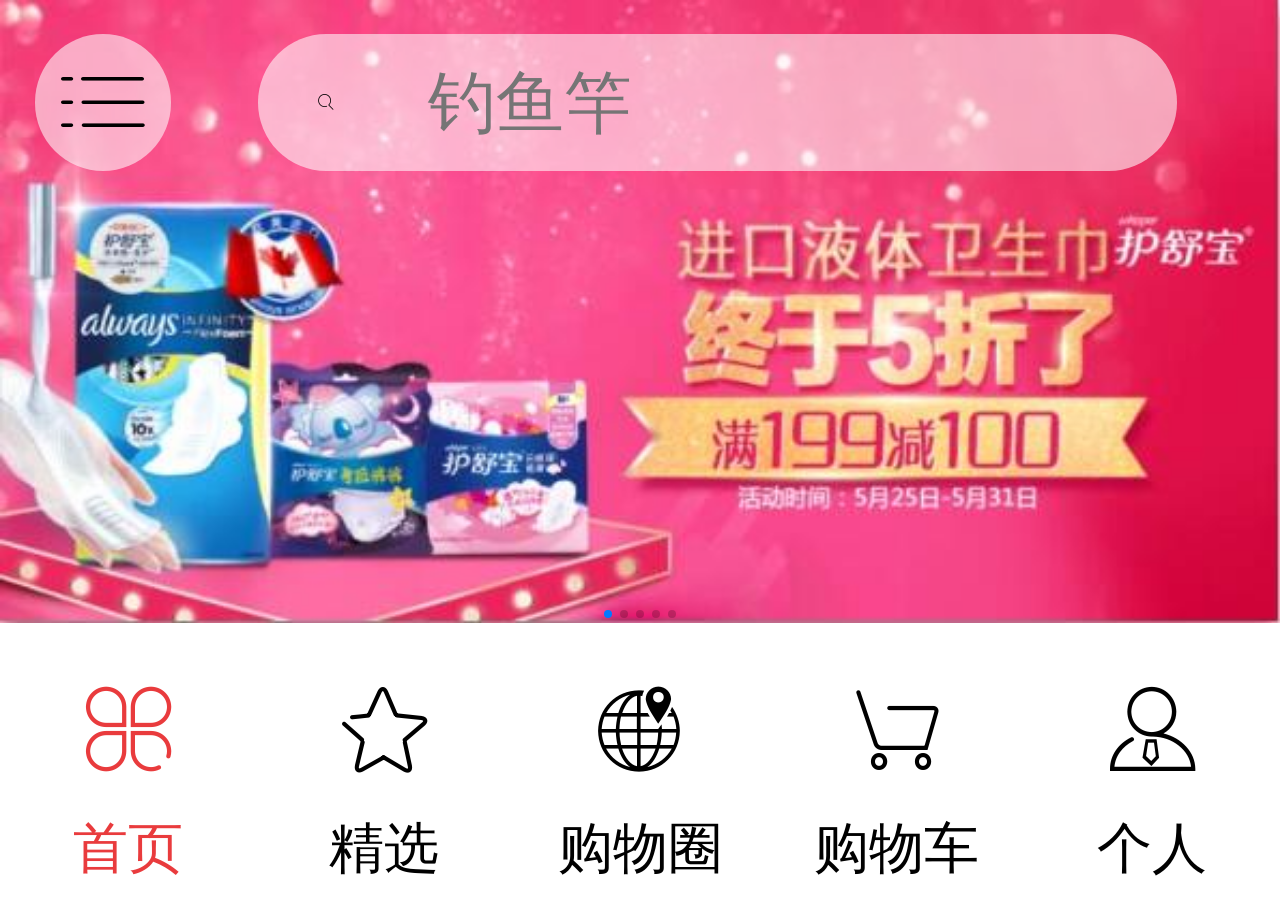
<file: day1/index.html>
<!DOCTYPE html>
<html lang="en">

<head>
    <meta charset="UTF-8">
    <meta name="viewport" content="width=device-width, initial-scale=1.0">
    <meta http-equiv="X-UA-Compatible" content="ie=edge">
    <title>Document</title>
    <link rel="stylesheet" href="css/style.css">
    <link rel="stylesheet" href="css/swiper.min.css">
    <link rel="stylesheet" href="iconFount/iconfont.css">
    <script>
        document.documentElement.style.fontSize = window.innerWidth / 750 * 100 + 'px';
    </script>
</head>

<body>
    <div class="wrap" style="height: 800px">
        <div class="ban swiper-container">
            <div class="swiper-wrapper">
                <div class="swiper-slide">
                    <img src="images/swiper (1).jpg" alt="">
                </div>
                <div class="swiper-slide">
                    <img src="images/swiper (2).jpg" alt="">
                </div>
                <div class="swiper-slide">
                    <img src="images/swiper (3).jpg" alt="">
                </div>
                <div class="swiper-slide">
                    <img src="images/swiper (4).jpg" alt="">
                </div>
                <div class="swiper-slide">
                    <img src="images/swiper (5).png" alt="">
                </div>
            </div>
            <div class="swiper-pagination"></div>
            <div class="top">
                <div class="more">
                    <i class="icon iconfont icon-category"></i>
                </div>
                <div class="search">
                    <i class="icon iconfont icon-search"></i>
                    <input type="text" placeholder="钓鱼竿">
                </div>
            </div>
        </div>
        <div class="content">
            <dl>
                <dt><img src="images/lei (2).gif" alt=""></dt>
                <dd>领优惠券</dd>
            </dl>
            <dl>
                <dt><img src="images/lei (3).gif" alt=""></dt>
                <dd>9.9元拼</dd>
            </dl>
            <dl>
                <dt><img src="images/lei (4).gif" alt=""></dt>
                <dd>找折扣</dd>
            </dl>
            <dl>
                <dt><img src="images/lei (5).gif" alt=""></dt>
                <dd>唯品会</dd>
            </dl>
            <dl>
                <dt><img src="images/lei (6).gif" alt=""></dt>
                <dd>挑礼物</dd>
            </dl>
            <dl>
                <dt><img src="images/lei (7).gif" alt=""></dt>
                <dd>领京豆</dd>
            </dl>
            <dl>
                <dt><img src="images/lei (8).gif" alt=""></dt>
                <dd>京东服饰</dd>
            </dl>
            <dl>
                <dt><img src="images/lei (9).gif" alt=""></dt>
                <dd>京东超市</dd>
            </dl>
            <dl>
                <dt><img src="images/lei (10).gif" alt=""></dt>
                <dd>京东手机</dd>
            </dl>
            <dl>
                <dt><img src="images/lei (1).gif" alt=""></dt>
                <dd>全部分类</dd>
            </dl>
        </div>
        <div class="banner">
            <img src="images/banner.gif" alt="">
        </div>
        <div class="main">
            <div class="left">
                <img src="images/mine.gif" alt="">
                <img src="images/jiantou.gif" alt="">
            </div>
            <div class="mid">
                <div class="mid_l">
                    <div class="mid_l_top">
                        <img src="images/logo_s.gif" alt="">
                        <p>京东天气管家</p>
                    </div>
                    <div class="mid_l_bot">
                        您所在的城市太干燥啦，献上保湿福利 戳这里
                        <i class="icon iconfont icon-more"></i>
                    </div>
                </div>
                <div class="pic">
                    <img src="images/logo_b.gif" alt="">
                </div>
            </div>
        </div>

    </div>
    <footer class="footer">
        <dl class="active">
            <dt><i class="icon iconfont icon-all"></i></dt>
            <dd>首页</dd>
        </dl>
        <dl>
            <dt><i class="icon iconfont icon-favorite"></i></dt>
            <dd>精选</dd>
        </dl>
        <dl>
            <dt><i class="icon iconfont icon-logistic"></i></dt>
            <dd>购物圈</dd>
        </dl>
        <dl>
            <dt><i class="icon iconfont icon-cart"></i></dt>
            <dd>购物车</dd>
        </dl>
        <dl>
            <dt><i class="icon iconfont icon-bussinessman"></i></dt>
            <dd>个人</dd>
        </dl>
    </footer>
    <script src="js/swiper.min.js"></script>
    <script src="js/jquery-3.3.1.min.js"></script>
    <script>
        new Swiper('.ban', {
            loop: true,
            pagination: {
                el: '.swiper-pagination',
            },
            autoplay: {
                delay: 3000,
                stopOnLastSlide: false,
                disableOnInteraction: true,
            }
        })
        $('.footer').on('click', 'dl', function() {
            $(this).addClass('active').siblings().removeClass('active');
        })
    </script>
</body>

</html>
</file>
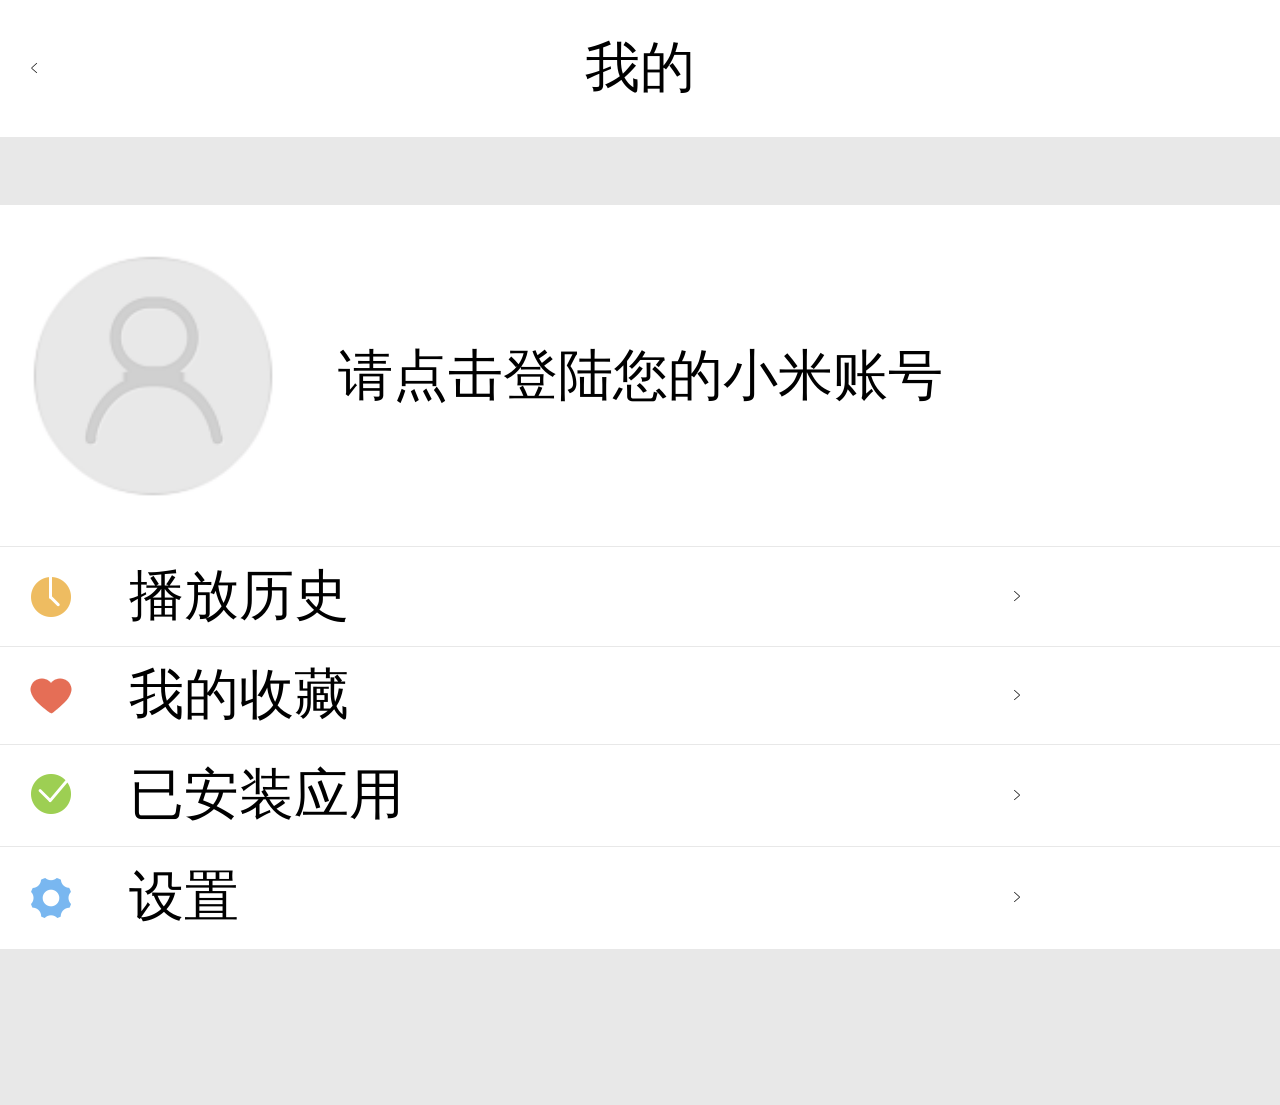
<file: exam2/index.html>
<!DOCTYPE html>
<html lang="en">

<head>
    <meta charset="UTF-8">
    <meta name="viewport" content="width=device-width, initial-scale=1.0">
    <meta http-equiv="X-UA-Compatible" content="ie=edge">
    <title>Document</title>
    <script>
        document.documentElement.style.fontSize = window.innerWidth / 750 * 100 + 'px';
    </script>
    <link rel="stylesheet" href="css/style.css">
    <link rel="stylesheet" href="iconFount/iconfont.css">
</head>

<body>
    <header class="header">
        <i class="icon iconfont icon-back"></i>
        <p>我的</p>
    </header>
    <main class="main">
        <div class="user">
            <img src="images/user.gif" alt="">
            <span>请点击登陆您的小米账号</span>
        </div>
        <div class="lei">
            <img src="images/content (1).gif" alt=""><span>播放历史<i class="icon iconfont icon-more"></i></span>
        </div>
        <div class="lei">
            <img src="images/content (2).gif" alt=""><span>我的收藏<i class="icon iconfont icon-more"></i></span>
        </div>
        <div class="lei">
            <img src="images/content (3).gif" alt=""><span>已安装应用<i class="icon iconfont icon-more"></i></span>
        </div>
        <div class="lei">
            <img src="images/content (4).gif" alt=""><span>设置<i class="icon iconfont icon-more"></i></span>
        </div>
    </main>
</body>

</html>
</file>
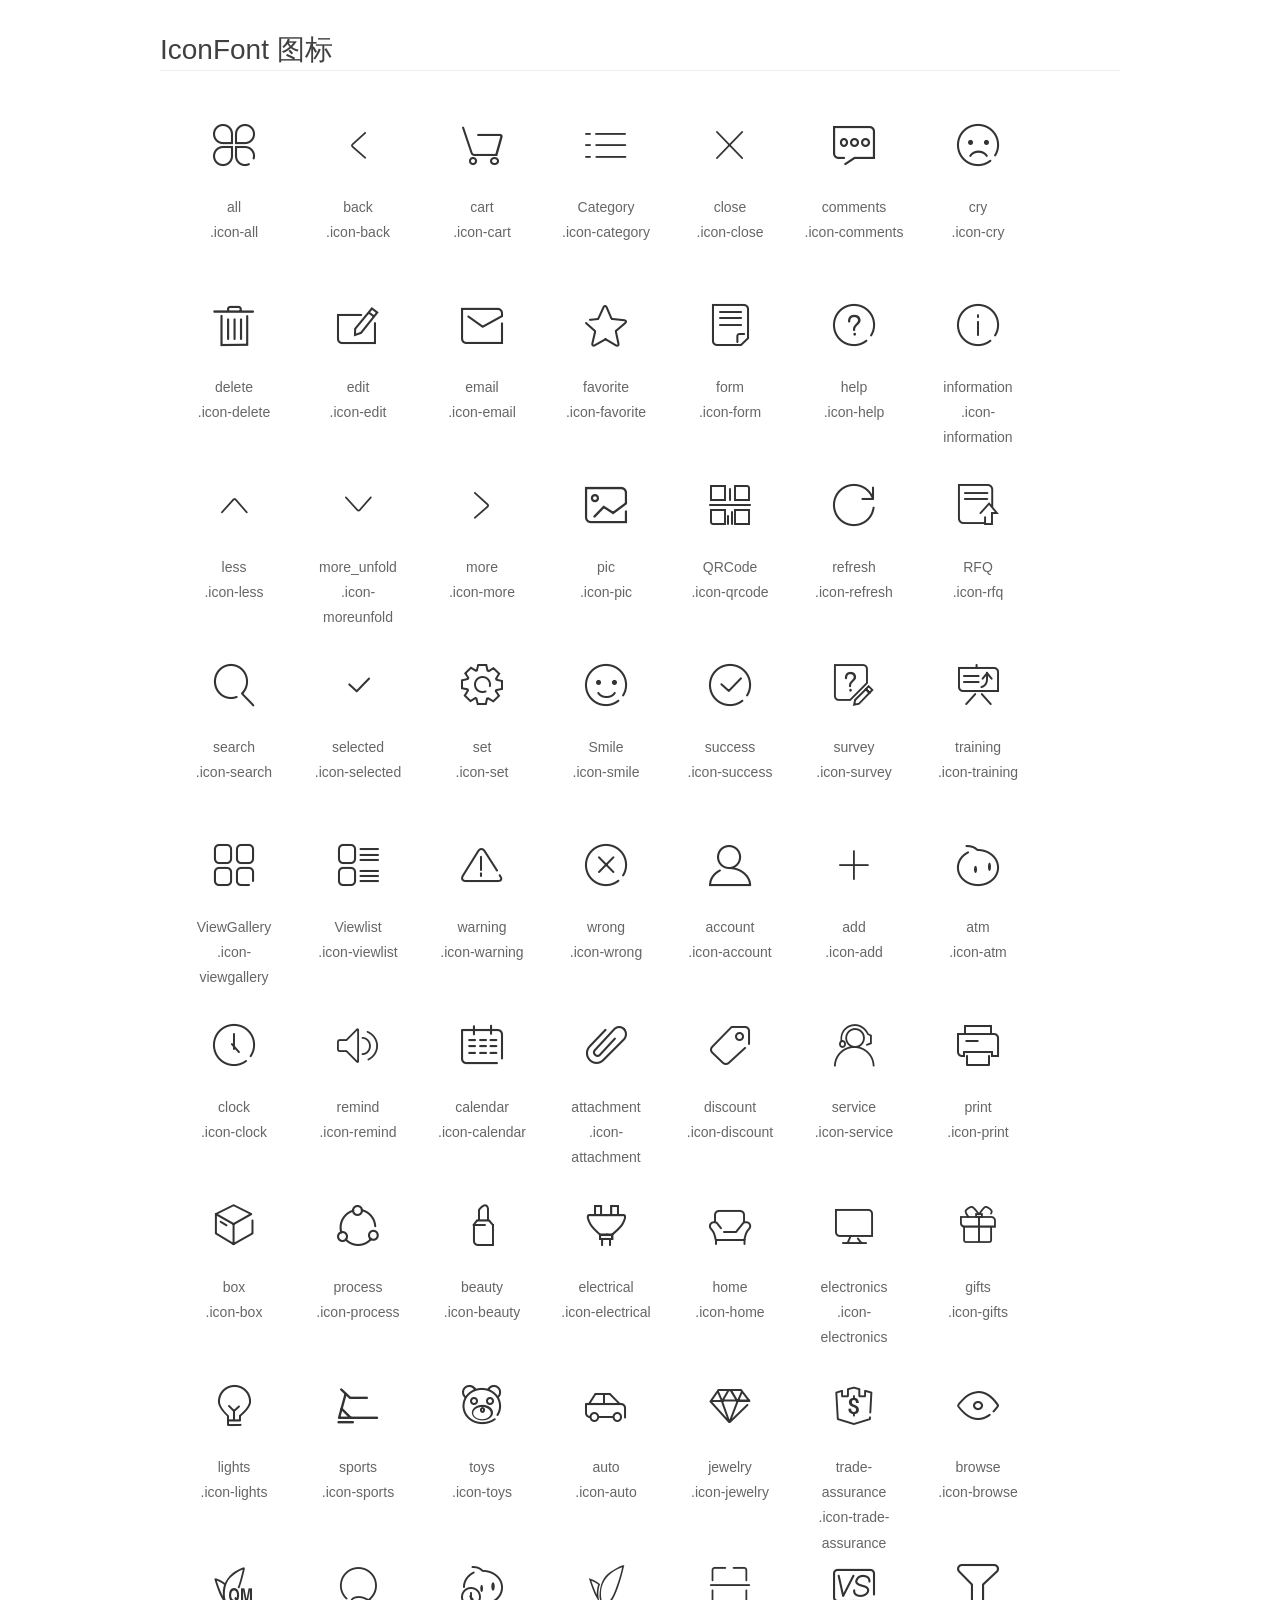
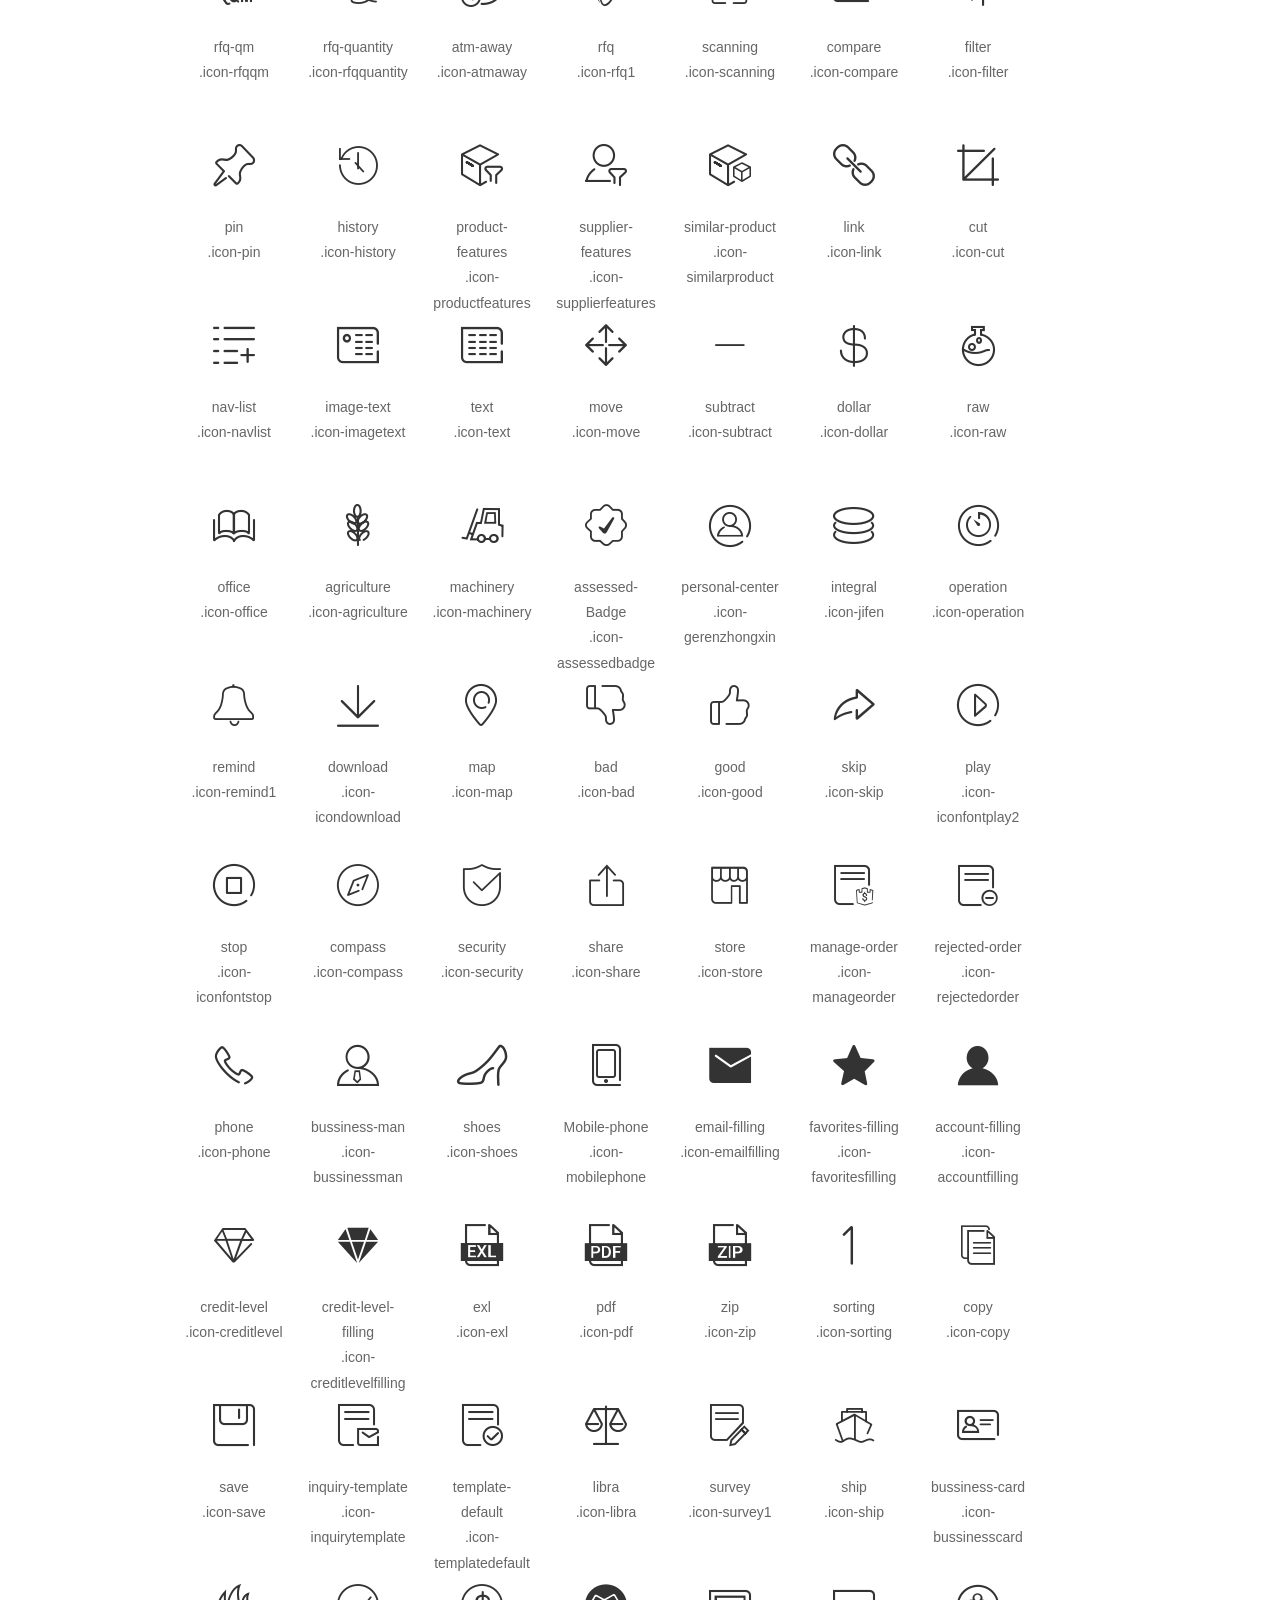
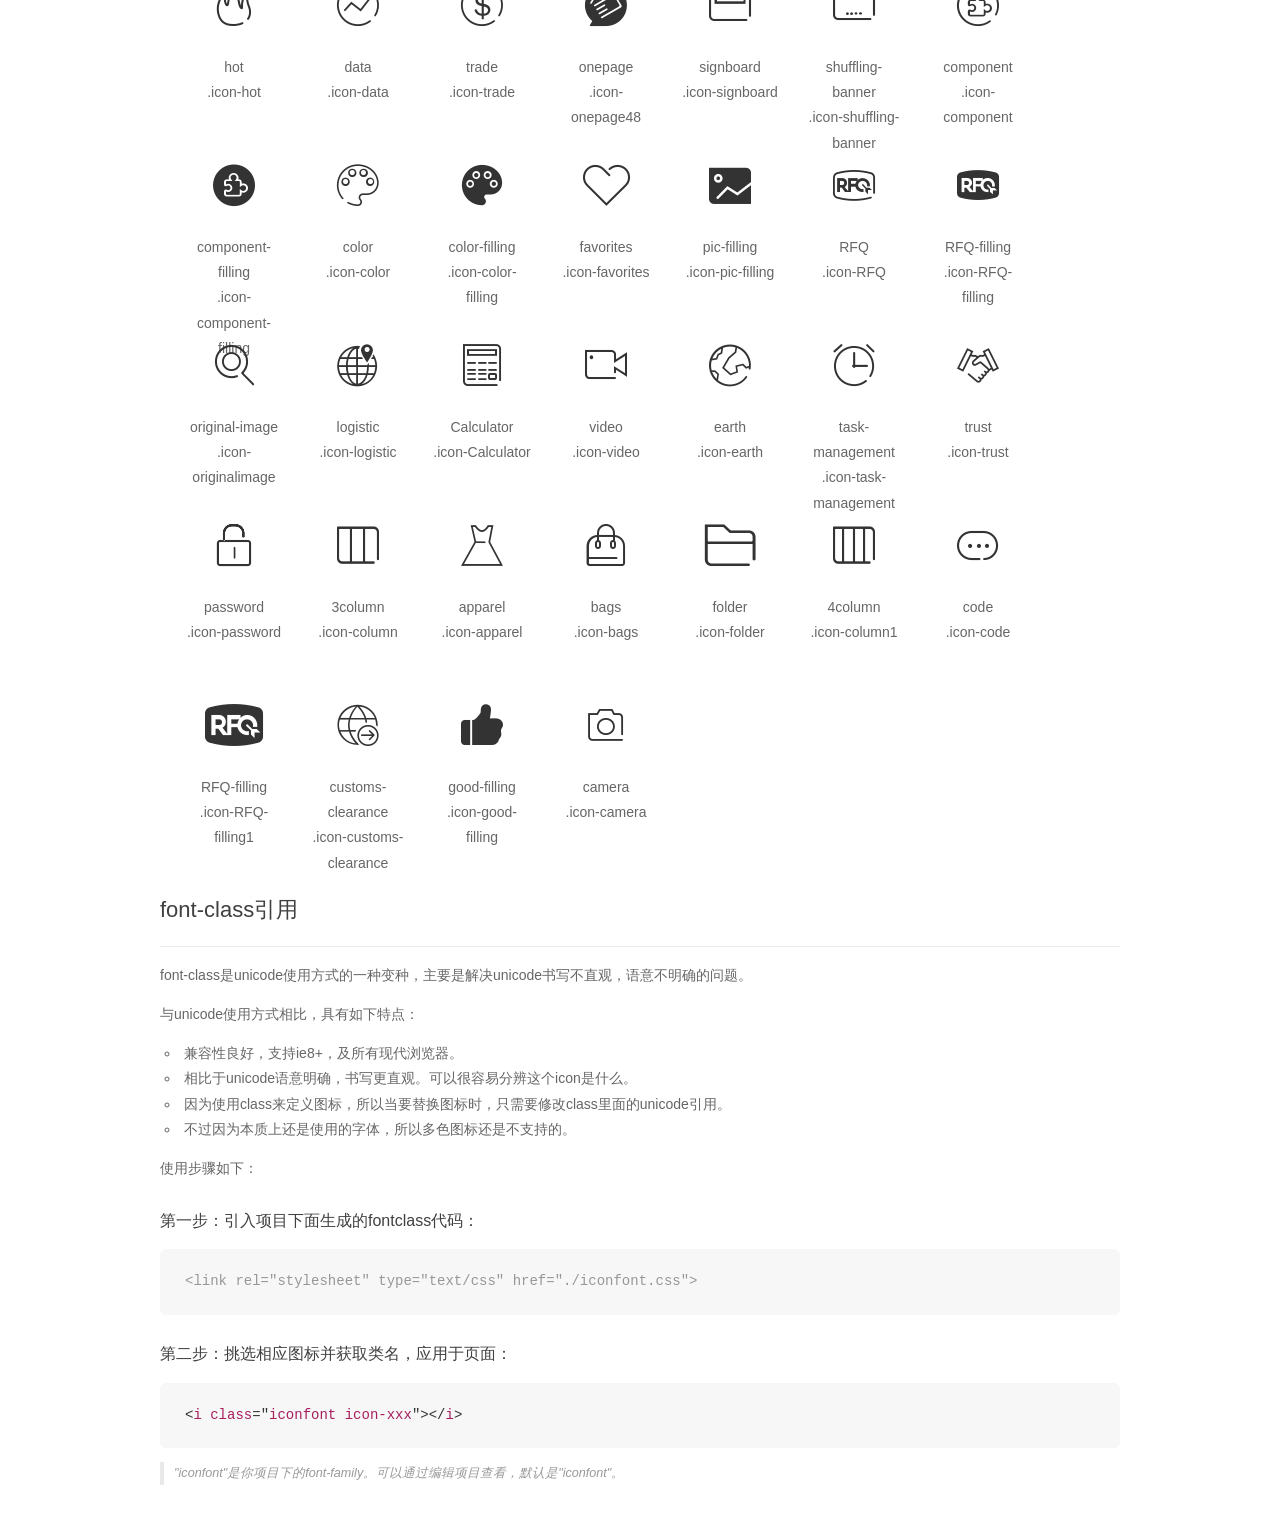
<file: day1/iconFount/demo_fontclass.html>
<!DOCTYPE html>
<html>
<head>
    <meta charset="utf-8"/>
    <title>IconFont</title>
    <link rel="stylesheet" href="demo.css">
    <link rel="stylesheet" href="iconfont.css">
</head>
<body>
    <div class="main markdown">
        <h1>IconFont 图标</h1>
        <ul class="icon_lists clear">
            
                <li>
                <i class="icon iconfont icon-all"></i>
                    <div class="name">all</div>
                    <div class="fontclass">.icon-all</div>
                </li>
            
                <li>
                <i class="icon iconfont icon-back"></i>
                    <div class="name">back</div>
                    <div class="fontclass">.icon-back</div>
                </li>
            
                <li>
                <i class="icon iconfont icon-cart"></i>
                    <div class="name">cart</div>
                    <div class="fontclass">.icon-cart</div>
                </li>
            
                <li>
                <i class="icon iconfont icon-category"></i>
                    <div class="name">Category</div>
                    <div class="fontclass">.icon-category</div>
                </li>
            
                <li>
                <i class="icon iconfont icon-close"></i>
                    <div class="name">close</div>
                    <div class="fontclass">.icon-close</div>
                </li>
            
                <li>
                <i class="icon iconfont icon-comments"></i>
                    <div class="name">comments</div>
                    <div class="fontclass">.icon-comments</div>
                </li>
            
                <li>
                <i class="icon iconfont icon-cry"></i>
                    <div class="name">cry</div>
                    <div class="fontclass">.icon-cry</div>
                </li>
            
                <li>
                <i class="icon iconfont icon-delete"></i>
                    <div class="name">delete</div>
                    <div class="fontclass">.icon-delete</div>
                </li>
            
                <li>
                <i class="icon iconfont icon-edit"></i>
                    <div class="name">edit</div>
                    <div class="fontclass">.icon-edit</div>
                </li>
            
                <li>
                <i class="icon iconfont icon-email"></i>
                    <div class="name">email</div>
                    <div class="fontclass">.icon-email</div>
                </li>
            
                <li>
                <i class="icon iconfont icon-favorite"></i>
                    <div class="name">favorite</div>
                    <div class="fontclass">.icon-favorite</div>
                </li>
            
                <li>
                <i class="icon iconfont icon-form"></i>
                    <div class="name">form</div>
                    <div class="fontclass">.icon-form</div>
                </li>
            
                <li>
                <i class="icon iconfont icon-help"></i>
                    <div class="name">help</div>
                    <div class="fontclass">.icon-help</div>
                </li>
            
                <li>
                <i class="icon iconfont icon-information"></i>
                    <div class="name">information</div>
                    <div class="fontclass">.icon-information</div>
                </li>
            
                <li>
                <i class="icon iconfont icon-less"></i>
                    <div class="name">less</div>
                    <div class="fontclass">.icon-less</div>
                </li>
            
                <li>
                <i class="icon iconfont icon-moreunfold"></i>
                    <div class="name">more_unfold</div>
                    <div class="fontclass">.icon-moreunfold</div>
                </li>
            
                <li>
                <i class="icon iconfont icon-more"></i>
                    <div class="name">more</div>
                    <div class="fontclass">.icon-more</div>
                </li>
            
                <li>
                <i class="icon iconfont icon-pic"></i>
                    <div class="name">pic</div>
                    <div class="fontclass">.icon-pic</div>
                </li>
            
                <li>
                <i class="icon iconfont icon-qrcode"></i>
                    <div class="name">QRCode</div>
                    <div class="fontclass">.icon-qrcode</div>
                </li>
            
                <li>
                <i class="icon iconfont icon-refresh"></i>
                    <div class="name">refresh</div>
                    <div class="fontclass">.icon-refresh</div>
                </li>
            
                <li>
                <i class="icon iconfont icon-rfq"></i>
                    <div class="name">RFQ</div>
                    <div class="fontclass">.icon-rfq</div>
                </li>
            
                <li>
                <i class="icon iconfont icon-search"></i>
                    <div class="name">search</div>
                    <div class="fontclass">.icon-search</div>
                </li>
            
                <li>
                <i class="icon iconfont icon-selected"></i>
                    <div class="name">selected</div>
                    <div class="fontclass">.icon-selected</div>
                </li>
            
                <li>
                <i class="icon iconfont icon-set"></i>
                    <div class="name">set</div>
                    <div class="fontclass">.icon-set</div>
                </li>
            
                <li>
                <i class="icon iconfont icon-smile"></i>
                    <div class="name">Smile</div>
                    <div class="fontclass">.icon-smile</div>
                </li>
            
                <li>
                <i class="icon iconfont icon-success"></i>
                    <div class="name">success</div>
                    <div class="fontclass">.icon-success</div>
                </li>
            
                <li>
                <i class="icon iconfont icon-survey"></i>
                    <div class="name">survey</div>
                    <div class="fontclass">.icon-survey</div>
                </li>
            
                <li>
                <i class="icon iconfont icon-training"></i>
                    <div class="name">training</div>
                    <div class="fontclass">.icon-training</div>
                </li>
            
                <li>
                <i class="icon iconfont icon-viewgallery"></i>
                    <div class="name">ViewGallery</div>
                    <div class="fontclass">.icon-viewgallery</div>
                </li>
            
                <li>
                <i class="icon iconfont icon-viewlist"></i>
                    <div class="name">Viewlist</div>
                    <div class="fontclass">.icon-viewlist</div>
                </li>
            
                <li>
                <i class="icon iconfont icon-warning"></i>
                    <div class="name">warning</div>
                    <div class="fontclass">.icon-warning</div>
                </li>
            
                <li>
                <i class="icon iconfont icon-wrong"></i>
                    <div class="name">wrong</div>
                    <div class="fontclass">.icon-wrong</div>
                </li>
            
                <li>
                <i class="icon iconfont icon-account"></i>
                    <div class="name">account</div>
                    <div class="fontclass">.icon-account</div>
                </li>
            
                <li>
                <i class="icon iconfont icon-add"></i>
                    <div class="name">add</div>
                    <div class="fontclass">.icon-add</div>
                </li>
            
                <li>
                <i class="icon iconfont icon-atm"></i>
                    <div class="name">atm</div>
                    <div class="fontclass">.icon-atm</div>
                </li>
            
                <li>
                <i class="icon iconfont icon-clock"></i>
                    <div class="name">clock</div>
                    <div class="fontclass">.icon-clock</div>
                </li>
            
                <li>
                <i class="icon iconfont icon-remind"></i>
                    <div class="name">remind</div>
                    <div class="fontclass">.icon-remind</div>
                </li>
            
                <li>
                <i class="icon iconfont icon-calendar"></i>
                    <div class="name">calendar</div>
                    <div class="fontclass">.icon-calendar</div>
                </li>
            
                <li>
                <i class="icon iconfont icon-attachment"></i>
                    <div class="name">attachment</div>
                    <div class="fontclass">.icon-attachment</div>
                </li>
            
                <li>
                <i class="icon iconfont icon-discount"></i>
                    <div class="name">discount</div>
                    <div class="fontclass">.icon-discount</div>
                </li>
            
                <li>
                <i class="icon iconfont icon-service"></i>
                    <div class="name">service</div>
                    <div class="fontclass">.icon-service</div>
                </li>
            
                <li>
                <i class="icon iconfont icon-print"></i>
                    <div class="name">print</div>
                    <div class="fontclass">.icon-print</div>
                </li>
            
                <li>
                <i class="icon iconfont icon-box"></i>
                    <div class="name">box</div>
                    <div class="fontclass">.icon-box</div>
                </li>
            
                <li>
                <i class="icon iconfont icon-process"></i>
                    <div class="name">process</div>
                    <div class="fontclass">.icon-process</div>
                </li>
            
                <li>
                <i class="icon iconfont icon-beauty"></i>
                    <div class="name">beauty</div>
                    <div class="fontclass">.icon-beauty</div>
                </li>
            
                <li>
                <i class="icon iconfont icon-electrical"></i>
                    <div class="name">electrical</div>
                    <div class="fontclass">.icon-electrical</div>
                </li>
            
                <li>
                <i class="icon iconfont icon-home"></i>
                    <div class="name">home</div>
                    <div class="fontclass">.icon-home</div>
                </li>
            
                <li>
                <i class="icon iconfont icon-electronics"></i>
                    <div class="name">electronics</div>
                    <div class="fontclass">.icon-electronics</div>
                </li>
            
                <li>
                <i class="icon iconfont icon-gifts"></i>
                    <div class="name">gifts</div>
                    <div class="fontclass">.icon-gifts</div>
                </li>
            
                <li>
                <i class="icon iconfont icon-lights"></i>
                    <div class="name">lights</div>
                    <div class="fontclass">.icon-lights</div>
                </li>
            
                <li>
                <i class="icon iconfont icon-sports"></i>
                    <div class="name">sports</div>
                    <div class="fontclass">.icon-sports</div>
                </li>
            
                <li>
                <i class="icon iconfont icon-toys"></i>
                    <div class="name">toys</div>
                    <div class="fontclass">.icon-toys</div>
                </li>
            
                <li>
                <i class="icon iconfont icon-auto"></i>
                    <div class="name">auto</div>
                    <div class="fontclass">.icon-auto</div>
                </li>
            
                <li>
                <i class="icon iconfont icon-jewelry"></i>
                    <div class="name">jewelry</div>
                    <div class="fontclass">.icon-jewelry</div>
                </li>
            
                <li>
                <i class="icon iconfont icon-trade-assurance"></i>
                    <div class="name">trade-assurance</div>
                    <div class="fontclass">.icon-trade-assurance</div>
                </li>
            
                <li>
                <i class="icon iconfont icon-browse"></i>
                    <div class="name">browse</div>
                    <div class="fontclass">.icon-browse</div>
                </li>
            
                <li>
                <i class="icon iconfont icon-rfqqm"></i>
                    <div class="name">rfq-qm</div>
                    <div class="fontclass">.icon-rfqqm</div>
                </li>
            
                <li>
                <i class="icon iconfont icon-rfqquantity"></i>
                    <div class="name">rfq-quantity</div>
                    <div class="fontclass">.icon-rfqquantity</div>
                </li>
            
                <li>
                <i class="icon iconfont icon-atmaway"></i>
                    <div class="name">atm-away</div>
                    <div class="fontclass">.icon-atmaway</div>
                </li>
            
                <li>
                <i class="icon iconfont icon-rfq1"></i>
                    <div class="name">rfq</div>
                    <div class="fontclass">.icon-rfq1</div>
                </li>
            
                <li>
                <i class="icon iconfont icon-scanning"></i>
                    <div class="name">scanning</div>
                    <div class="fontclass">.icon-scanning</div>
                </li>
            
                <li>
                <i class="icon iconfont icon-compare"></i>
                    <div class="name">compare</div>
                    <div class="fontclass">.icon-compare</div>
                </li>
            
                <li>
                <i class="icon iconfont icon-filter"></i>
                    <div class="name">filter</div>
                    <div class="fontclass">.icon-filter</div>
                </li>
            
                <li>
                <i class="icon iconfont icon-pin"></i>
                    <div class="name">pin</div>
                    <div class="fontclass">.icon-pin</div>
                </li>
            
                <li>
                <i class="icon iconfont icon-history"></i>
                    <div class="name">history</div>
                    <div class="fontclass">.icon-history</div>
                </li>
            
                <li>
                <i class="icon iconfont icon-productfeatures"></i>
                    <div class="name">product-features</div>
                    <div class="fontclass">.icon-productfeatures</div>
                </li>
            
                <li>
                <i class="icon iconfont icon-supplierfeatures"></i>
                    <div class="name">supplier-features</div>
                    <div class="fontclass">.icon-supplierfeatures</div>
                </li>
            
                <li>
                <i class="icon iconfont icon-similarproduct"></i>
                    <div class="name">similar-product</div>
                    <div class="fontclass">.icon-similarproduct</div>
                </li>
            
                <li>
                <i class="icon iconfont icon-link"></i>
                    <div class="name">link</div>
                    <div class="fontclass">.icon-link</div>
                </li>
            
                <li>
                <i class="icon iconfont icon-cut"></i>
                    <div class="name">cut</div>
                    <div class="fontclass">.icon-cut</div>
                </li>
            
                <li>
                <i class="icon iconfont icon-navlist"></i>
                    <div class="name">nav-list</div>
                    <div class="fontclass">.icon-navlist</div>
                </li>
            
                <li>
                <i class="icon iconfont icon-imagetext"></i>
                    <div class="name">image-text</div>
                    <div class="fontclass">.icon-imagetext</div>
                </li>
            
                <li>
                <i class="icon iconfont icon-text"></i>
                    <div class="name">text</div>
                    <div class="fontclass">.icon-text</div>
                </li>
            
                <li>
                <i class="icon iconfont icon-move"></i>
                    <div class="name">move</div>
                    <div class="fontclass">.icon-move</div>
                </li>
            
                <li>
                <i class="icon iconfont icon-subtract"></i>
                    <div class="name">subtract</div>
                    <div class="fontclass">.icon-subtract</div>
                </li>
            
                <li>
                <i class="icon iconfont icon-dollar"></i>
                    <div class="name">dollar</div>
                    <div class="fontclass">.icon-dollar</div>
                </li>
            
                <li>
                <i class="icon iconfont icon-raw"></i>
                    <div class="name">raw</div>
                    <div class="fontclass">.icon-raw</div>
                </li>
            
                <li>
                <i class="icon iconfont icon-office"></i>
                    <div class="name">office</div>
                    <div class="fontclass">.icon-office</div>
                </li>
            
                <li>
                <i class="icon iconfont icon-agriculture"></i>
                    <div class="name">agriculture</div>
                    <div class="fontclass">.icon-agriculture</div>
                </li>
            
                <li>
                <i class="icon iconfont icon-machinery"></i>
                    <div class="name">machinery</div>
                    <div class="fontclass">.icon-machinery</div>
                </li>
            
                <li>
                <i class="icon iconfont icon-assessedbadge"></i>
                    <div class="name">assessed-Badge</div>
                    <div class="fontclass">.icon-assessedbadge</div>
                </li>
            
                <li>
                <i class="icon iconfont icon-gerenzhongxin"></i>
                    <div class="name">personal-center</div>
                    <div class="fontclass">.icon-gerenzhongxin</div>
                </li>
            
                <li>
                <i class="icon iconfont icon-jifen"></i>
                    <div class="name">integral</div>
                    <div class="fontclass">.icon-jifen</div>
                </li>
            
                <li>
                <i class="icon iconfont icon-operation"></i>
                    <div class="name">operation</div>
                    <div class="fontclass">.icon-operation</div>
                </li>
            
                <li>
                <i class="icon iconfont icon-remind1"></i>
                    <div class="name">remind</div>
                    <div class="fontclass">.icon-remind1</div>
                </li>
            
                <li>
                <i class="icon iconfont icon-icondownload"></i>
                    <div class="name">download</div>
                    <div class="fontclass">.icon-icondownload</div>
                </li>
            
                <li>
                <i class="icon iconfont icon-map"></i>
                    <div class="name">map</div>
                    <div class="fontclass">.icon-map</div>
                </li>
            
                <li>
                <i class="icon iconfont icon-bad"></i>
                    <div class="name">bad</div>
                    <div class="fontclass">.icon-bad</div>
                </li>
            
                <li>
                <i class="icon iconfont icon-good"></i>
                    <div class="name">good</div>
                    <div class="fontclass">.icon-good</div>
                </li>
            
                <li>
                <i class="icon iconfont icon-skip"></i>
                    <div class="name">skip</div>
                    <div class="fontclass">.icon-skip</div>
                </li>
            
                <li>
                <i class="icon iconfont icon-iconfontplay2"></i>
                    <div class="name">play</div>
                    <div class="fontclass">.icon-iconfontplay2</div>
                </li>
            
                <li>
                <i class="icon iconfont icon-iconfontstop"></i>
                    <div class="name">stop</div>
                    <div class="fontclass">.icon-iconfontstop</div>
                </li>
            
                <li>
                <i class="icon iconfont icon-compass"></i>
                    <div class="name">compass</div>
                    <div class="fontclass">.icon-compass</div>
                </li>
            
                <li>
                <i class="icon iconfont icon-security"></i>
                    <div class="name">security</div>
                    <div class="fontclass">.icon-security</div>
                </li>
            
                <li>
                <i class="icon iconfont icon-share"></i>
                    <div class="name">share</div>
                    <div class="fontclass">.icon-share</div>
                </li>
            
                <li>
                <i class="icon iconfont icon-store"></i>
                    <div class="name">store</div>
                    <div class="fontclass">.icon-store</div>
                </li>
            
                <li>
                <i class="icon iconfont icon-manageorder"></i>
                    <div class="name">manage-order</div>
                    <div class="fontclass">.icon-manageorder</div>
                </li>
            
                <li>
                <i class="icon iconfont icon-rejectedorder"></i>
                    <div class="name">rejected-order</div>
                    <div class="fontclass">.icon-rejectedorder</div>
                </li>
            
                <li>
                <i class="icon iconfont icon-phone"></i>
                    <div class="name">phone</div>
                    <div class="fontclass">.icon-phone</div>
                </li>
            
                <li>
                <i class="icon iconfont icon-bussinessman"></i>
                    <div class="name">bussiness-man</div>
                    <div class="fontclass">.icon-bussinessman</div>
                </li>
            
                <li>
                <i class="icon iconfont icon-shoes"></i>
                    <div class="name">shoes</div>
                    <div class="fontclass">.icon-shoes</div>
                </li>
            
                <li>
                <i class="icon iconfont icon-mobilephone"></i>
                    <div class="name">Mobile-phone</div>
                    <div class="fontclass">.icon-mobilephone</div>
                </li>
            
                <li>
                <i class="icon iconfont icon-emailfilling"></i>
                    <div class="name">email-filling</div>
                    <div class="fontclass">.icon-emailfilling</div>
                </li>
            
                <li>
                <i class="icon iconfont icon-favoritesfilling"></i>
                    <div class="name">favorites-filling</div>
                    <div class="fontclass">.icon-favoritesfilling</div>
                </li>
            
                <li>
                <i class="icon iconfont icon-accountfilling"></i>
                    <div class="name">account-filling</div>
                    <div class="fontclass">.icon-accountfilling</div>
                </li>
            
                <li>
                <i class="icon iconfont icon-creditlevel"></i>
                    <div class="name">credit-level</div>
                    <div class="fontclass">.icon-creditlevel</div>
                </li>
            
                <li>
                <i class="icon iconfont icon-creditlevelfilling"></i>
                    <div class="name">credit-level-filling</div>
                    <div class="fontclass">.icon-creditlevelfilling</div>
                </li>
            
                <li>
                <i class="icon iconfont icon-exl"></i>
                    <div class="name">exl</div>
                    <div class="fontclass">.icon-exl</div>
                </li>
            
                <li>
                <i class="icon iconfont icon-pdf"></i>
                    <div class="name">pdf</div>
                    <div class="fontclass">.icon-pdf</div>
                </li>
            
                <li>
                <i class="icon iconfont icon-zip"></i>
                    <div class="name">zip</div>
                    <div class="fontclass">.icon-zip</div>
                </li>
            
                <li>
                <i class="icon iconfont icon-sorting"></i>
                    <div class="name">sorting</div>
                    <div class="fontclass">.icon-sorting</div>
                </li>
            
                <li>
                <i class="icon iconfont icon-copy"></i>
                    <div class="name">copy</div>
                    <div class="fontclass">.icon-copy</div>
                </li>
            
                <li>
                <i class="icon iconfont icon-save"></i>
                    <div class="name">save</div>
                    <div class="fontclass">.icon-save</div>
                </li>
            
                <li>
                <i class="icon iconfont icon-inquirytemplate"></i>
                    <div class="name"> inquiry-template</div>
                    <div class="fontclass">.icon-inquirytemplate</div>
                </li>
            
                <li>
                <i class="icon iconfont icon-templatedefault"></i>
                    <div class="name">template-default</div>
                    <div class="fontclass">.icon-templatedefault</div>
                </li>
            
                <li>
                <i class="icon iconfont icon-libra"></i>
                    <div class="name">libra</div>
                    <div class="fontclass">.icon-libra</div>
                </li>
            
                <li>
                <i class="icon iconfont icon-survey1"></i>
                    <div class="name">survey</div>
                    <div class="fontclass">.icon-survey1</div>
                </li>
            
                <li>
                <i class="icon iconfont icon-ship"></i>
                    <div class="name">ship</div>
                    <div class="fontclass">.icon-ship</div>
                </li>
            
                <li>
                <i class="icon iconfont icon-bussinesscard"></i>
                    <div class="name">bussiness-card</div>
                    <div class="fontclass">.icon-bussinesscard</div>
                </li>
            
                <li>
                <i class="icon iconfont icon-hot"></i>
                    <div class="name">hot</div>
                    <div class="fontclass">.icon-hot</div>
                </li>
            
                <li>
                <i class="icon iconfont icon-data"></i>
                    <div class="name">data</div>
                    <div class="fontclass">.icon-data</div>
                </li>
            
                <li>
                <i class="icon iconfont icon-trade"></i>
                    <div class="name">trade</div>
                    <div class="fontclass">.icon-trade</div>
                </li>
            
                <li>
                <i class="icon iconfont icon-onepage48"></i>
                    <div class="name">onepage</div>
                    <div class="fontclass">.icon-onepage48</div>
                </li>
            
                <li>
                <i class="icon iconfont icon-signboard"></i>
                    <div class="name">signboard</div>
                    <div class="fontclass">.icon-signboard</div>
                </li>
            
                <li>
                <i class="icon iconfont icon-shuffling-banner"></i>
                    <div class="name">shuffling-banner</div>
                    <div class="fontclass">.icon-shuffling-banner</div>
                </li>
            
                <li>
                <i class="icon iconfont icon-component"></i>
                    <div class="name">component</div>
                    <div class="fontclass">.icon-component</div>
                </li>
            
                <li>
                <i class="icon iconfont icon-component-filling"></i>
                    <div class="name">component-filling</div>
                    <div class="fontclass">.icon-component-filling</div>
                </li>
            
                <li>
                <i class="icon iconfont icon-color"></i>
                    <div class="name">color</div>
                    <div class="fontclass">.icon-color</div>
                </li>
            
                <li>
                <i class="icon iconfont icon-color-filling"></i>
                    <div class="name">color-filling</div>
                    <div class="fontclass">.icon-color-filling</div>
                </li>
            
                <li>
                <i class="icon iconfont icon-favorites"></i>
                    <div class="name">favorites</div>
                    <div class="fontclass">.icon-favorites</div>
                </li>
            
                <li>
                <i class="icon iconfont icon-pic-filling"></i>
                    <div class="name">pic-filling</div>
                    <div class="fontclass">.icon-pic-filling</div>
                </li>
            
                <li>
                <i class="icon iconfont icon-RFQ"></i>
                    <div class="name">RFQ</div>
                    <div class="fontclass">.icon-RFQ</div>
                </li>
            
                <li>
                <i class="icon iconfont icon-RFQ-filling"></i>
                    <div class="name">RFQ-filling</div>
                    <div class="fontclass">.icon-RFQ-filling</div>
                </li>
            
                <li>
                <i class="icon iconfont icon-originalimage"></i>
                    <div class="name">original-image</div>
                    <div class="fontclass">.icon-originalimage</div>
                </li>
            
                <li>
                <i class="icon iconfont icon-logistic"></i>
                    <div class="name">logistic</div>
                    <div class="fontclass">.icon-logistic</div>
                </li>
            
                <li>
                <i class="icon iconfont icon-Calculator"></i>
                    <div class="name">Calculator</div>
                    <div class="fontclass">.icon-Calculator</div>
                </li>
            
                <li>
                <i class="icon iconfont icon-video"></i>
                    <div class="name">video</div>
                    <div class="fontclass">.icon-video</div>
                </li>
            
                <li>
                <i class="icon iconfont icon-earth"></i>
                    <div class="name">earth</div>
                    <div class="fontclass">.icon-earth</div>
                </li>
            
                <li>
                <i class="icon iconfont icon-task-management"></i>
                    <div class="name">task-management</div>
                    <div class="fontclass">.icon-task-management</div>
                </li>
            
                <li>
                <i class="icon iconfont icon-trust"></i>
                    <div class="name">trust</div>
                    <div class="fontclass">.icon-trust</div>
                </li>
            
                <li>
                <i class="icon iconfont icon-password"></i>
                    <div class="name">password</div>
                    <div class="fontclass">.icon-password</div>
                </li>
            
                <li>
                <i class="icon iconfont icon-column"></i>
                    <div class="name">3column</div>
                    <div class="fontclass">.icon-column</div>
                </li>
            
                <li>
                <i class="icon iconfont icon-apparel"></i>
                    <div class="name">apparel</div>
                    <div class="fontclass">.icon-apparel</div>
                </li>
            
                <li>
                <i class="icon iconfont icon-bags"></i>
                    <div class="name">bags</div>
                    <div class="fontclass">.icon-bags</div>
                </li>
            
                <li>
                <i class="icon iconfont icon-folder"></i>
                    <div class="name">folder</div>
                    <div class="fontclass">.icon-folder</div>
                </li>
            
                <li>
                <i class="icon iconfont icon-column1"></i>
                    <div class="name">4column</div>
                    <div class="fontclass">.icon-column1</div>
                </li>
            
                <li>
                <i class="icon iconfont icon-code"></i>
                    <div class="name">code</div>
                    <div class="fontclass">.icon-code</div>
                </li>
            
                <li>
                <i class="icon iconfont icon-RFQ-filling1"></i>
                    <div class="name">RFQ-filling</div>
                    <div class="fontclass">.icon-RFQ-filling1</div>
                </li>
            
                <li>
                <i class="icon iconfont icon-customs-clearance"></i>
                    <div class="name">customs-clearance</div>
                    <div class="fontclass">.icon-customs-clearance</div>
                </li>
            
                <li>
                <i class="icon iconfont icon-good-filling"></i>
                    <div class="name">good-filling</div>
                    <div class="fontclass">.icon-good-filling</div>
                </li>
            
                <li>
                <i class="icon iconfont icon-camera"></i>
                    <div class="name">camera</div>
                    <div class="fontclass">.icon-camera</div>
                </li>
            
        </ul>

        <h2 id="font-class-">font-class引用</h2>
        <hr>

        <p>font-class是unicode使用方式的一种变种，主要是解决unicode书写不直观，语意不明确的问题。</p>
        <p>与unicode使用方式相比，具有如下特点：</p>
        <ul>
        <li>兼容性良好，支持ie8+，及所有现代浏览器。</li>
        <li>相比于unicode语意明确，书写更直观。可以很容易分辨这个icon是什么。</li>
        <li>因为使用class来定义图标，所以当要替换图标时，只需要修改class里面的unicode引用。</li>
        <li>不过因为本质上还是使用的字体，所以多色图标还是不支持的。</li>
        </ul>
        <p>使用步骤如下：</p>
        <h3 id="-fontclass-">第一步：引入项目下面生成的fontclass代码：</h3>


        <pre><code class="lang-js hljs javascript"><span class="hljs-comment">&lt;link rel="stylesheet" type="text/css" href="./iconfont.css"&gt;</span></code></pre>
        <h3 id="-">第二步：挑选相应图标并获取类名，应用于页面：</h3>
        <pre><code class="lang-css hljs">&lt;<span class="hljs-selector-tag">i</span> <span class="hljs-selector-tag">class</span>="<span class="hljs-selector-tag">iconfont</span> <span class="hljs-selector-tag">icon-xxx</span>"&gt;&lt;/<span class="hljs-selector-tag">i</span>&gt;</code></pre>
        <blockquote>
        <p>"iconfont"是你项目下的font-family。可以通过编辑项目查看，默认是"iconfont"。</p>
        </blockquote>
    </div>
</body>
</html>
</file>
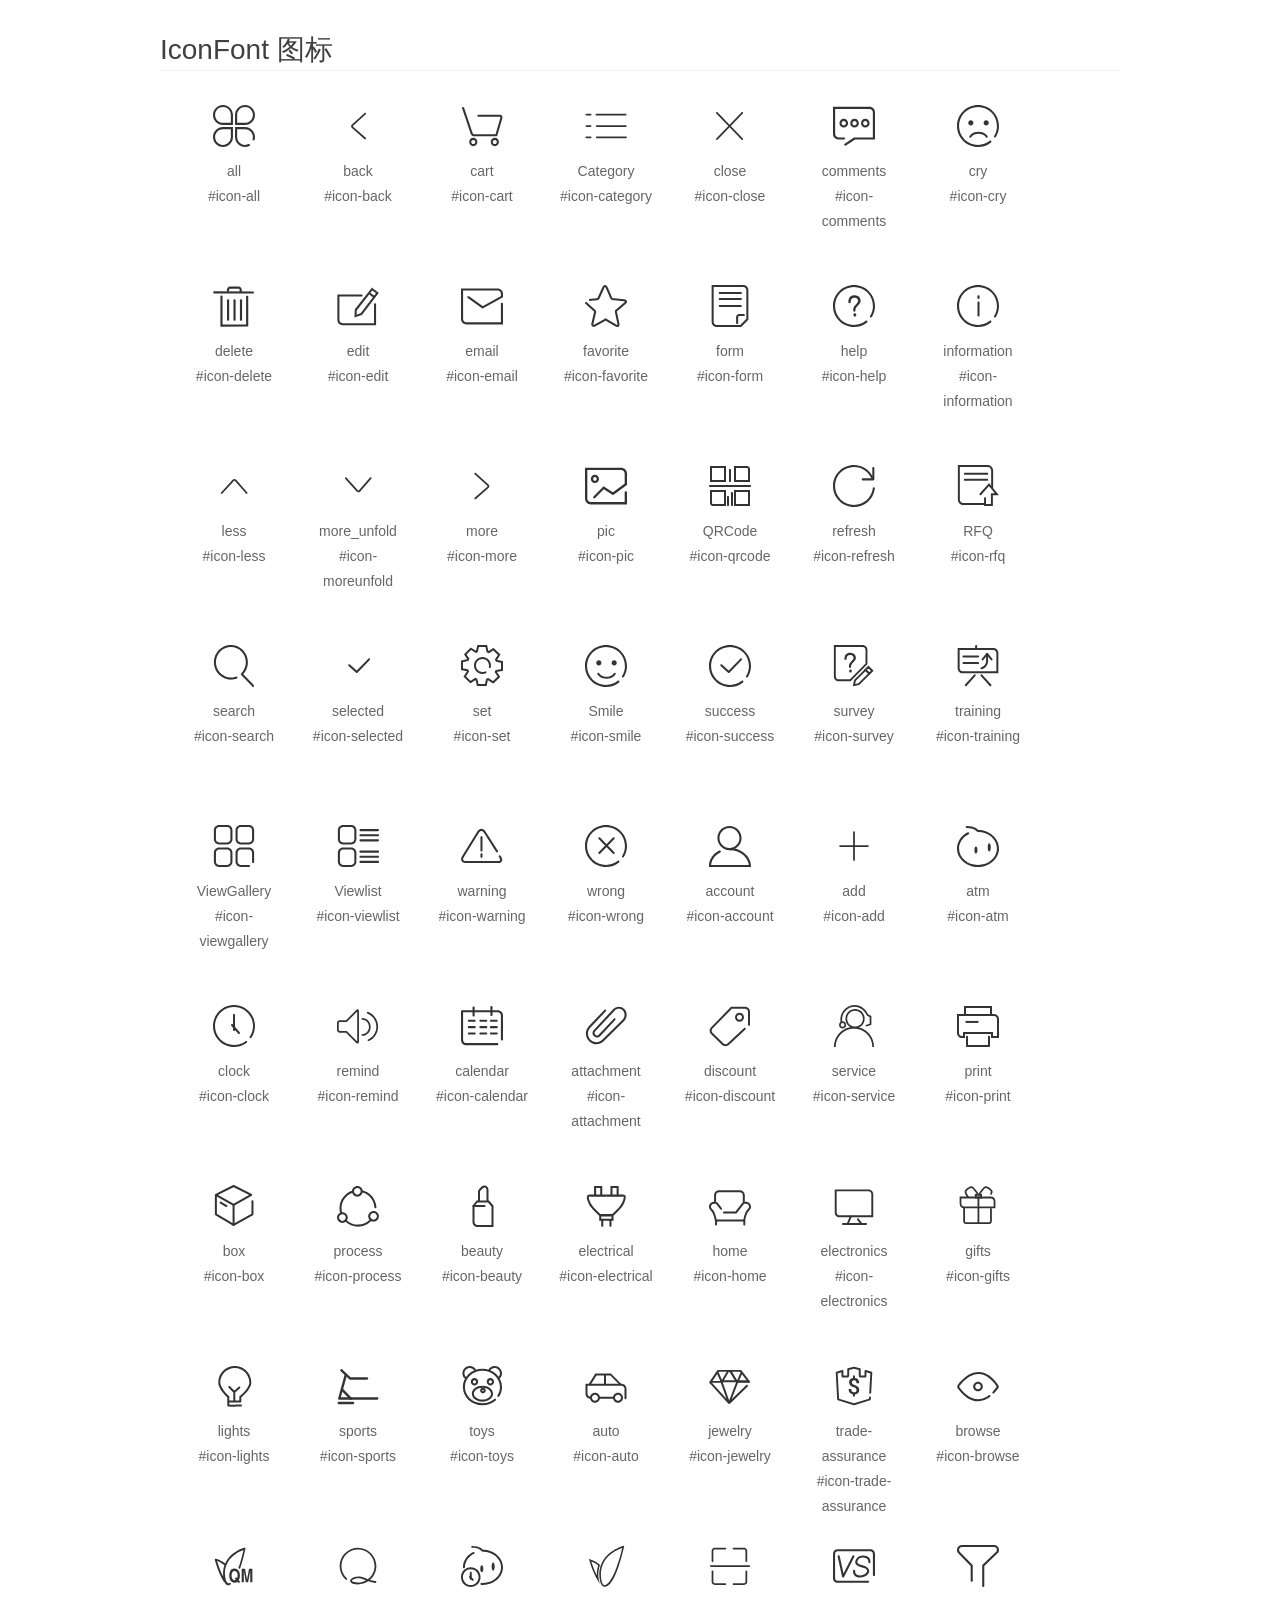
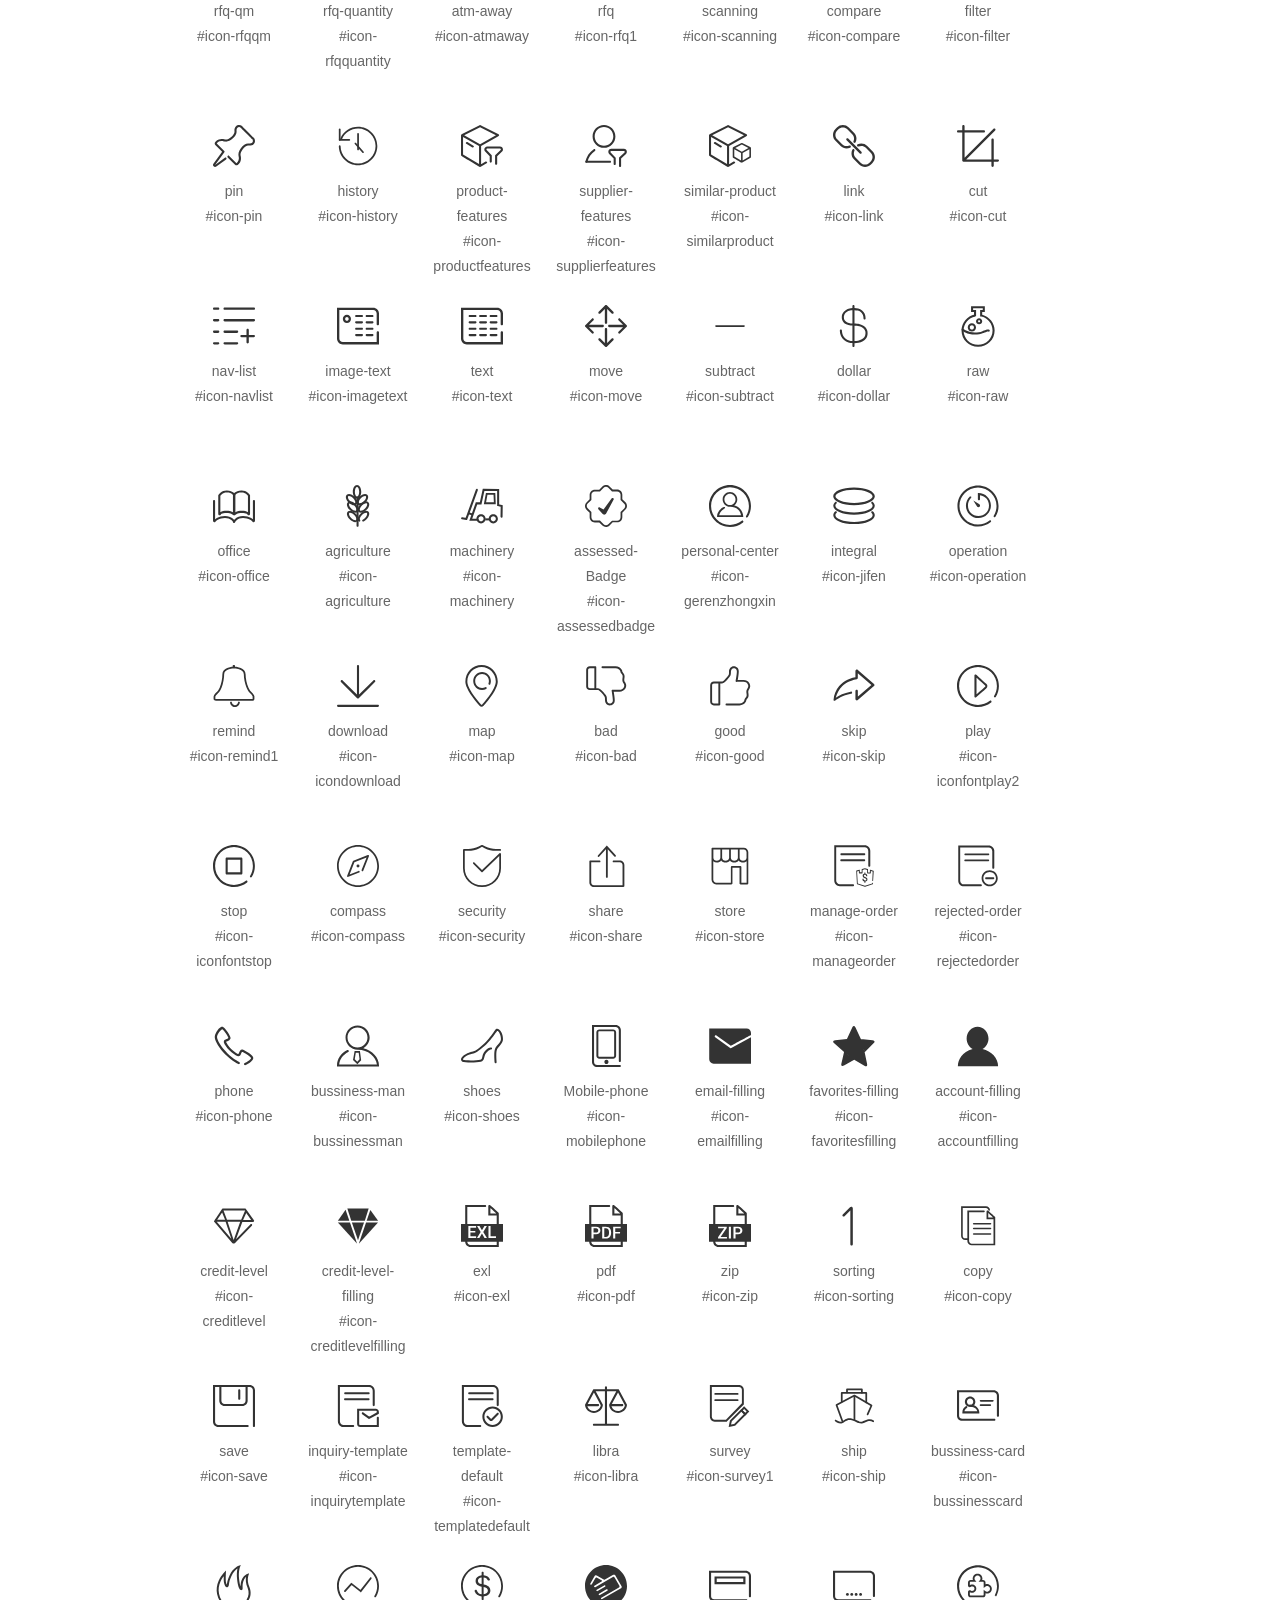
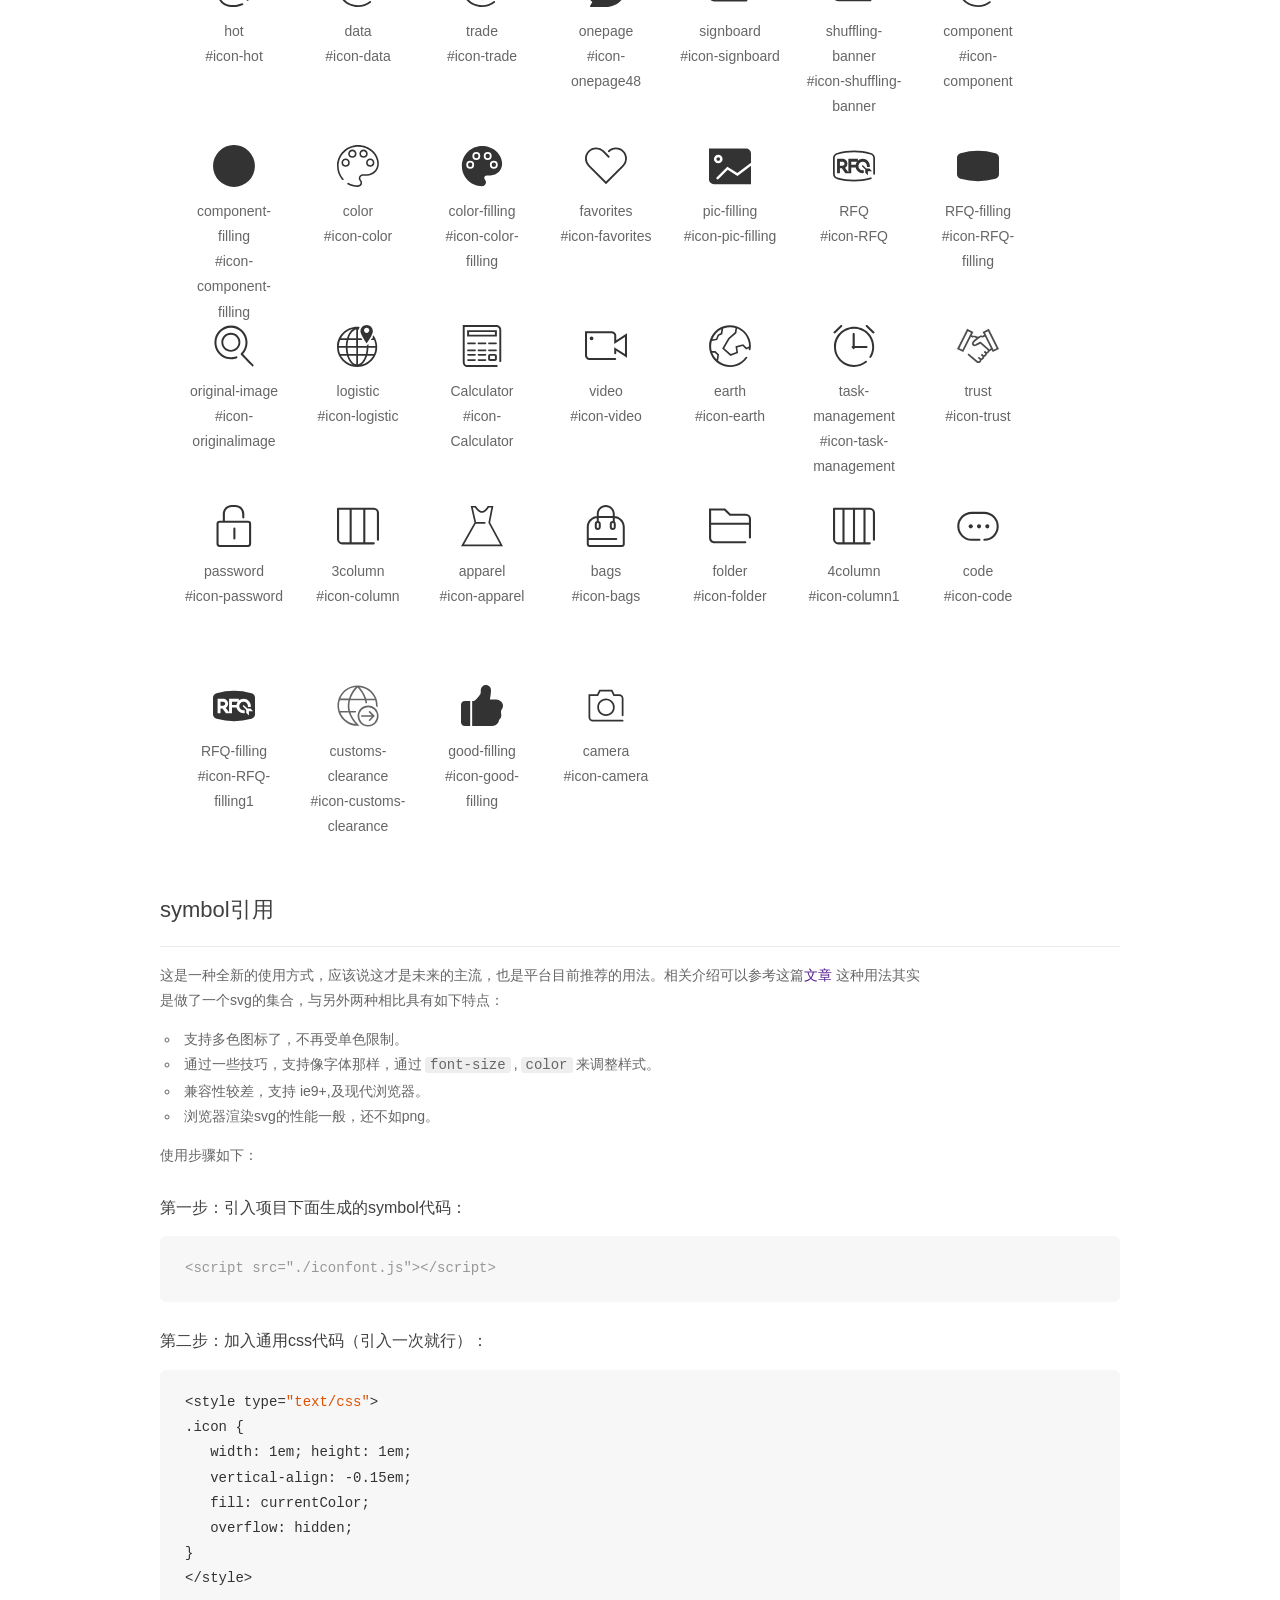
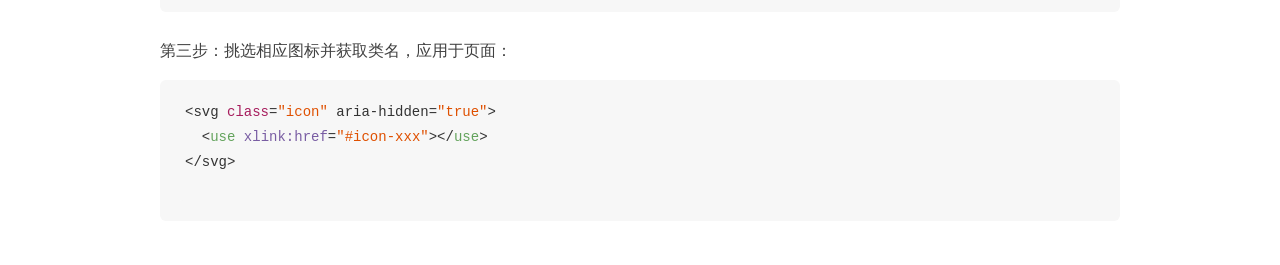
<file: day1/iconFount/demo_symbol.html>
<!DOCTYPE html>
<html>
<head>
    <meta charset="utf-8"/>
    <title>IconFont</title>
    <link rel="stylesheet" href="demo.css">
    <script src="iconfont.js"></script>

    <style type="text/css">
        .icon {
          /* 通过设置 font-size 来改变图标大小 */
          width: 1em; height: 1em;
          /* 图标和文字相邻时，垂直对齐 */
          vertical-align: -0.15em;
          /* 通过设置 color 来改变 SVG 的颜色/fill */
          fill: currentColor;
          /* path 和 stroke 溢出 viewBox 部分在 IE 下会显示
             normalize.css 中也包含这行 */
          overflow: hidden;
        }

    </style>
</head>
<body>
    <div class="main markdown">
        <h1>IconFont 图标</h1>
        <ul class="icon_lists clear">
            
                <li>
                    <svg class="icon" aria-hidden="true">
                        <use xlink:href="#icon-all"></use>
                    </svg>
                    <div class="name">all</div>
                    <div class="fontclass">#icon-all</div>
                </li>
            
                <li>
                    <svg class="icon" aria-hidden="true">
                        <use xlink:href="#icon-back"></use>
                    </svg>
                    <div class="name">back</div>
                    <div class="fontclass">#icon-back</div>
                </li>
            
                <li>
                    <svg class="icon" aria-hidden="true">
                        <use xlink:href="#icon-cart"></use>
                    </svg>
                    <div class="name">cart</div>
                    <div class="fontclass">#icon-cart</div>
                </li>
            
                <li>
                    <svg class="icon" aria-hidden="true">
                        <use xlink:href="#icon-category"></use>
                    </svg>
                    <div class="name">Category</div>
                    <div class="fontclass">#icon-category</div>
                </li>
            
                <li>
                    <svg class="icon" aria-hidden="true">
                        <use xlink:href="#icon-close"></use>
                    </svg>
                    <div class="name">close</div>
                    <div class="fontclass">#icon-close</div>
                </li>
            
                <li>
                    <svg class="icon" aria-hidden="true">
                        <use xlink:href="#icon-comments"></use>
                    </svg>
                    <div class="name">comments</div>
                    <div class="fontclass">#icon-comments</div>
                </li>
            
                <li>
                    <svg class="icon" aria-hidden="true">
                        <use xlink:href="#icon-cry"></use>
                    </svg>
                    <div class="name">cry</div>
                    <div class="fontclass">#icon-cry</div>
                </li>
            
                <li>
                    <svg class="icon" aria-hidden="true">
                        <use xlink:href="#icon-delete"></use>
                    </svg>
                    <div class="name">delete</div>
                    <div class="fontclass">#icon-delete</div>
                </li>
            
                <li>
                    <svg class="icon" aria-hidden="true">
                        <use xlink:href="#icon-edit"></use>
                    </svg>
                    <div class="name">edit</div>
                    <div class="fontclass">#icon-edit</div>
                </li>
            
                <li>
                    <svg class="icon" aria-hidden="true">
                        <use xlink:href="#icon-email"></use>
                    </svg>
                    <div class="name">email</div>
                    <div class="fontclass">#icon-email</div>
                </li>
            
                <li>
                    <svg class="icon" aria-hidden="true">
                        <use xlink:href="#icon-favorite"></use>
                    </svg>
                    <div class="name">favorite</div>
                    <div class="fontclass">#icon-favorite</div>
                </li>
            
                <li>
                    <svg class="icon" aria-hidden="true">
                        <use xlink:href="#icon-form"></use>
                    </svg>
                    <div class="name">form</div>
                    <div class="fontclass">#icon-form</div>
                </li>
            
                <li>
                    <svg class="icon" aria-hidden="true">
                        <use xlink:href="#icon-help"></use>
                    </svg>
                    <div class="name">help</div>
                    <div class="fontclass">#icon-help</div>
                </li>
            
                <li>
                    <svg class="icon" aria-hidden="true">
                        <use xlink:href="#icon-information"></use>
                    </svg>
                    <div class="name">information</div>
                    <div class="fontclass">#icon-information</div>
                </li>
            
                <li>
                    <svg class="icon" aria-hidden="true">
                        <use xlink:href="#icon-less"></use>
                    </svg>
                    <div class="name">less</div>
                    <div class="fontclass">#icon-less</div>
                </li>
            
                <li>
                    <svg class="icon" aria-hidden="true">
                        <use xlink:href="#icon-moreunfold"></use>
                    </svg>
                    <div class="name">more_unfold</div>
                    <div class="fontclass">#icon-moreunfold</div>
                </li>
            
                <li>
                    <svg class="icon" aria-hidden="true">
                        <use xlink:href="#icon-more"></use>
                    </svg>
                    <div class="name">more</div>
                    <div class="fontclass">#icon-more</div>
                </li>
            
                <li>
                    <svg class="icon" aria-hidden="true">
                        <use xlink:href="#icon-pic"></use>
                    </svg>
                    <div class="name">pic</div>
                    <div class="fontclass">#icon-pic</div>
                </li>
            
                <li>
                    <svg class="icon" aria-hidden="true">
                        <use xlink:href="#icon-qrcode"></use>
                    </svg>
                    <div class="name">QRCode</div>
                    <div class="fontclass">#icon-qrcode</div>
                </li>
            
                <li>
                    <svg class="icon" aria-hidden="true">
                        <use xlink:href="#icon-refresh"></use>
                    </svg>
                    <div class="name">refresh</div>
                    <div class="fontclass">#icon-refresh</div>
                </li>
            
                <li>
                    <svg class="icon" aria-hidden="true">
                        <use xlink:href="#icon-rfq"></use>
                    </svg>
                    <div class="name">RFQ</div>
                    <div class="fontclass">#icon-rfq</div>
                </li>
            
                <li>
                    <svg class="icon" aria-hidden="true">
                        <use xlink:href="#icon-search"></use>
                    </svg>
                    <div class="name">search</div>
                    <div class="fontclass">#icon-search</div>
                </li>
            
                <li>
                    <svg class="icon" aria-hidden="true">
                        <use xlink:href="#icon-selected"></use>
                    </svg>
                    <div class="name">selected</div>
                    <div class="fontclass">#icon-selected</div>
                </li>
            
                <li>
                    <svg class="icon" aria-hidden="true">
                        <use xlink:href="#icon-set"></use>
                    </svg>
                    <div class="name">set</div>
                    <div class="fontclass">#icon-set</div>
                </li>
            
                <li>
                    <svg class="icon" aria-hidden="true">
                        <use xlink:href="#icon-smile"></use>
                    </svg>
                    <div class="name">Smile</div>
                    <div class="fontclass">#icon-smile</div>
                </li>
            
                <li>
                    <svg class="icon" aria-hidden="true">
                        <use xlink:href="#icon-success"></use>
                    </svg>
                    <div class="name">success</div>
                    <div class="fontclass">#icon-success</div>
                </li>
            
                <li>
                    <svg class="icon" aria-hidden="true">
                        <use xlink:href="#icon-survey"></use>
                    </svg>
                    <div class="name">survey</div>
                    <div class="fontclass">#icon-survey</div>
                </li>
            
                <li>
                    <svg class="icon" aria-hidden="true">
                        <use xlink:href="#icon-training"></use>
                    </svg>
                    <div class="name">training</div>
                    <div class="fontclass">#icon-training</div>
                </li>
            
                <li>
                    <svg class="icon" aria-hidden="true">
                        <use xlink:href="#icon-viewgallery"></use>
                    </svg>
                    <div class="name">ViewGallery</div>
                    <div class="fontclass">#icon-viewgallery</div>
                </li>
            
                <li>
                    <svg class="icon" aria-hidden="true">
                        <use xlink:href="#icon-viewlist"></use>
                    </svg>
                    <div class="name">Viewlist</div>
                    <div class="fontclass">#icon-viewlist</div>
                </li>
            
                <li>
                    <svg class="icon" aria-hidden="true">
                        <use xlink:href="#icon-warning"></use>
                    </svg>
                    <div class="name">warning</div>
                    <div class="fontclass">#icon-warning</div>
                </li>
            
                <li>
                    <svg class="icon" aria-hidden="true">
                        <use xlink:href="#icon-wrong"></use>
                    </svg>
                    <div class="name">wrong</div>
                    <div class="fontclass">#icon-wrong</div>
                </li>
            
                <li>
                    <svg class="icon" aria-hidden="true">
                        <use xlink:href="#icon-account"></use>
                    </svg>
                    <div class="name">account</div>
                    <div class="fontclass">#icon-account</div>
                </li>
            
                <li>
                    <svg class="icon" aria-hidden="true">
                        <use xlink:href="#icon-add"></use>
                    </svg>
                    <div class="name">add</div>
                    <div class="fontclass">#icon-add</div>
                </li>
            
                <li>
                    <svg class="icon" aria-hidden="true">
                        <use xlink:href="#icon-atm"></use>
                    </svg>
                    <div class="name">atm</div>
                    <div class="fontclass">#icon-atm</div>
                </li>
            
                <li>
                    <svg class="icon" aria-hidden="true">
                        <use xlink:href="#icon-clock"></use>
                    </svg>
                    <div class="name">clock</div>
                    <div class="fontclass">#icon-clock</div>
                </li>
            
                <li>
                    <svg class="icon" aria-hidden="true">
                        <use xlink:href="#icon-remind"></use>
                    </svg>
                    <div class="name">remind</div>
                    <div class="fontclass">#icon-remind</div>
                </li>
            
                <li>
                    <svg class="icon" aria-hidden="true">
                        <use xlink:href="#icon-calendar"></use>
                    </svg>
                    <div class="name">calendar</div>
                    <div class="fontclass">#icon-calendar</div>
                </li>
            
                <li>
                    <svg class="icon" aria-hidden="true">
                        <use xlink:href="#icon-attachment"></use>
                    </svg>
                    <div class="name">attachment</div>
                    <div class="fontclass">#icon-attachment</div>
                </li>
            
                <li>
                    <svg class="icon" aria-hidden="true">
                        <use xlink:href="#icon-discount"></use>
                    </svg>
                    <div class="name">discount</div>
                    <div class="fontclass">#icon-discount</div>
                </li>
            
                <li>
                    <svg class="icon" aria-hidden="true">
                        <use xlink:href="#icon-service"></use>
                    </svg>
                    <div class="name">service</div>
                    <div class="fontclass">#icon-service</div>
                </li>
            
                <li>
                    <svg class="icon" aria-hidden="true">
                        <use xlink:href="#icon-print"></use>
                    </svg>
                    <div class="name">print</div>
                    <div class="fontclass">#icon-print</div>
                </li>
            
                <li>
                    <svg class="icon" aria-hidden="true">
                        <use xlink:href="#icon-box"></use>
                    </svg>
                    <div class="name">box</div>
                    <div class="fontclass">#icon-box</div>
                </li>
            
                <li>
                    <svg class="icon" aria-hidden="true">
                        <use xlink:href="#icon-process"></use>
                    </svg>
                    <div class="name">process</div>
                    <div class="fontclass">#icon-process</div>
                </li>
            
                <li>
                    <svg class="icon" aria-hidden="true">
                        <use xlink:href="#icon-beauty"></use>
                    </svg>
                    <div class="name">beauty</div>
                    <div class="fontclass">#icon-beauty</div>
                </li>
            
                <li>
                    <svg class="icon" aria-hidden="true">
                        <use xlink:href="#icon-electrical"></use>
                    </svg>
                    <div class="name">electrical</div>
                    <div class="fontclass">#icon-electrical</div>
                </li>
            
                <li>
                    <svg class="icon" aria-hidden="true">
                        <use xlink:href="#icon-home"></use>
                    </svg>
                    <div class="name">home</div>
                    <div class="fontclass">#icon-home</div>
                </li>
            
                <li>
                    <svg class="icon" aria-hidden="true">
                        <use xlink:href="#icon-electronics"></use>
                    </svg>
                    <div class="name">electronics</div>
                    <div class="fontclass">#icon-electronics</div>
                </li>
            
                <li>
                    <svg class="icon" aria-hidden="true">
                        <use xlink:href="#icon-gifts"></use>
                    </svg>
                    <div class="name">gifts</div>
                    <div class="fontclass">#icon-gifts</div>
                </li>
            
                <li>
                    <svg class="icon" aria-hidden="true">
                        <use xlink:href="#icon-lights"></use>
                    </svg>
                    <div class="name">lights</div>
                    <div class="fontclass">#icon-lights</div>
                </li>
            
                <li>
                    <svg class="icon" aria-hidden="true">
                        <use xlink:href="#icon-sports"></use>
                    </svg>
                    <div class="name">sports</div>
                    <div class="fontclass">#icon-sports</div>
                </li>
            
                <li>
                    <svg class="icon" aria-hidden="true">
                        <use xlink:href="#icon-toys"></use>
                    </svg>
                    <div class="name">toys</div>
                    <div class="fontclass">#icon-toys</div>
                </li>
            
                <li>
                    <svg class="icon" aria-hidden="true">
                        <use xlink:href="#icon-auto"></use>
                    </svg>
                    <div class="name">auto</div>
                    <div class="fontclass">#icon-auto</div>
                </li>
            
                <li>
                    <svg class="icon" aria-hidden="true">
                        <use xlink:href="#icon-jewelry"></use>
                    </svg>
                    <div class="name">jewelry</div>
                    <div class="fontclass">#icon-jewelry</div>
                </li>
            
                <li>
                    <svg class="icon" aria-hidden="true">
                        <use xlink:href="#icon-trade-assurance"></use>
                    </svg>
                    <div class="name">trade-assurance</div>
                    <div class="fontclass">#icon-trade-assurance</div>
                </li>
            
                <li>
                    <svg class="icon" aria-hidden="true">
                        <use xlink:href="#icon-browse"></use>
                    </svg>
                    <div class="name">browse</div>
                    <div class="fontclass">#icon-browse</div>
                </li>
            
                <li>
                    <svg class="icon" aria-hidden="true">
                        <use xlink:href="#icon-rfqqm"></use>
                    </svg>
                    <div class="name">rfq-qm</div>
                    <div class="fontclass">#icon-rfqqm</div>
                </li>
            
                <li>
                    <svg class="icon" aria-hidden="true">
                        <use xlink:href="#icon-rfqquantity"></use>
                    </svg>
                    <div class="name">rfq-quantity</div>
                    <div class="fontclass">#icon-rfqquantity</div>
                </li>
            
                <li>
                    <svg class="icon" aria-hidden="true">
                        <use xlink:href="#icon-atmaway"></use>
                    </svg>
                    <div class="name">atm-away</div>
                    <div class="fontclass">#icon-atmaway</div>
                </li>
            
                <li>
                    <svg class="icon" aria-hidden="true">
                        <use xlink:href="#icon-rfq1"></use>
                    </svg>
                    <div class="name">rfq</div>
                    <div class="fontclass">#icon-rfq1</div>
                </li>
            
                <li>
                    <svg class="icon" aria-hidden="true">
                        <use xlink:href="#icon-scanning"></use>
                    </svg>
                    <div class="name">scanning</div>
                    <div class="fontclass">#icon-scanning</div>
                </li>
            
                <li>
                    <svg class="icon" aria-hidden="true">
                        <use xlink:href="#icon-compare"></use>
                    </svg>
                    <div class="name">compare</div>
                    <div class="fontclass">#icon-compare</div>
                </li>
            
                <li>
                    <svg class="icon" aria-hidden="true">
                        <use xlink:href="#icon-filter"></use>
                    </svg>
                    <div class="name">filter</div>
                    <div class="fontclass">#icon-filter</div>
                </li>
            
                <li>
                    <svg class="icon" aria-hidden="true">
                        <use xlink:href="#icon-pin"></use>
                    </svg>
                    <div class="name">pin</div>
                    <div class="fontclass">#icon-pin</div>
                </li>
            
                <li>
                    <svg class="icon" aria-hidden="true">
                        <use xlink:href="#icon-history"></use>
                    </svg>
                    <div class="name">history</div>
                    <div class="fontclass">#icon-history</div>
                </li>
            
                <li>
                    <svg class="icon" aria-hidden="true">
                        <use xlink:href="#icon-productfeatures"></use>
                    </svg>
                    <div class="name">product-features</div>
                    <div class="fontclass">#icon-productfeatures</div>
                </li>
            
                <li>
                    <svg class="icon" aria-hidden="true">
                        <use xlink:href="#icon-supplierfeatures"></use>
                    </svg>
                    <div class="name">supplier-features</div>
                    <div class="fontclass">#icon-supplierfeatures</div>
                </li>
            
                <li>
                    <svg class="icon" aria-hidden="true">
                        <use xlink:href="#icon-similarproduct"></use>
                    </svg>
                    <div class="name">similar-product</div>
                    <div class="fontclass">#icon-similarproduct</div>
                </li>
            
                <li>
                    <svg class="icon" aria-hidden="true">
                        <use xlink:href="#icon-link"></use>
                    </svg>
                    <div class="name">link</div>
                    <div class="fontclass">#icon-link</div>
                </li>
            
                <li>
                    <svg class="icon" aria-hidden="true">
                        <use xlink:href="#icon-cut"></use>
                    </svg>
                    <div class="name">cut</div>
                    <div class="fontclass">#icon-cut</div>
                </li>
            
                <li>
                    <svg class="icon" aria-hidden="true">
                        <use xlink:href="#icon-navlist"></use>
                    </svg>
                    <div class="name">nav-list</div>
                    <div class="fontclass">#icon-navlist</div>
                </li>
            
                <li>
                    <svg class="icon" aria-hidden="true">
                        <use xlink:href="#icon-imagetext"></use>
                    </svg>
                    <div class="name">image-text</div>
                    <div class="fontclass">#icon-imagetext</div>
                </li>
            
                <li>
                    <svg class="icon" aria-hidden="true">
                        <use xlink:href="#icon-text"></use>
                    </svg>
                    <div class="name">text</div>
                    <div class="fontclass">#icon-text</div>
                </li>
            
                <li>
                    <svg class="icon" aria-hidden="true">
                        <use xlink:href="#icon-move"></use>
                    </svg>
                    <div class="name">move</div>
                    <div class="fontclass">#icon-move</div>
                </li>
            
                <li>
                    <svg class="icon" aria-hidden="true">
                        <use xlink:href="#icon-subtract"></use>
                    </svg>
                    <div class="name">subtract</div>
                    <div class="fontclass">#icon-subtract</div>
                </li>
            
                <li>
                    <svg class="icon" aria-hidden="true">
                        <use xlink:href="#icon-dollar"></use>
                    </svg>
                    <div class="name">dollar</div>
                    <div class="fontclass">#icon-dollar</div>
                </li>
            
                <li>
                    <svg class="icon" aria-hidden="true">
                        <use xlink:href="#icon-raw"></use>
                    </svg>
                    <div class="name">raw</div>
                    <div class="fontclass">#icon-raw</div>
                </li>
            
                <li>
                    <svg class="icon" aria-hidden="true">
                        <use xlink:href="#icon-office"></use>
                    </svg>
                    <div class="name">office</div>
                    <div class="fontclass">#icon-office</div>
                </li>
            
                <li>
                    <svg class="icon" aria-hidden="true">
                        <use xlink:href="#icon-agriculture"></use>
                    </svg>
                    <div class="name">agriculture</div>
                    <div class="fontclass">#icon-agriculture</div>
                </li>
            
                <li>
                    <svg class="icon" aria-hidden="true">
                        <use xlink:href="#icon-machinery"></use>
                    </svg>
                    <div class="name">machinery</div>
                    <div class="fontclass">#icon-machinery</div>
                </li>
            
                <li>
                    <svg class="icon" aria-hidden="true">
                        <use xlink:href="#icon-assessedbadge"></use>
                    </svg>
                    <div class="name">assessed-Badge</div>
                    <div class="fontclass">#icon-assessedbadge</div>
                </li>
            
                <li>
                    <svg class="icon" aria-hidden="true">
                        <use xlink:href="#icon-gerenzhongxin"></use>
                    </svg>
                    <div class="name">personal-center</div>
                    <div class="fontclass">#icon-gerenzhongxin</div>
                </li>
            
                <li>
                    <svg class="icon" aria-hidden="true">
                        <use xlink:href="#icon-jifen"></use>
                    </svg>
                    <div class="name">integral</div>
                    <div class="fontclass">#icon-jifen</div>
                </li>
            
                <li>
                    <svg class="icon" aria-hidden="true">
                        <use xlink:href="#icon-operation"></use>
                    </svg>
                    <div class="name">operation</div>
                    <div class="fontclass">#icon-operation</div>
                </li>
            
                <li>
                    <svg class="icon" aria-hidden="true">
                        <use xlink:href="#icon-remind1"></use>
                    </svg>
                    <div class="name">remind</div>
                    <div class="fontclass">#icon-remind1</div>
                </li>
            
                <li>
                    <svg class="icon" aria-hidden="true">
                        <use xlink:href="#icon-icondownload"></use>
                    </svg>
                    <div class="name">download</div>
                    <div class="fontclass">#icon-icondownload</div>
                </li>
            
                <li>
                    <svg class="icon" aria-hidden="true">
                        <use xlink:href="#icon-map"></use>
                    </svg>
                    <div class="name">map</div>
                    <div class="fontclass">#icon-map</div>
                </li>
            
                <li>
                    <svg class="icon" aria-hidden="true">
                        <use xlink:href="#icon-bad"></use>
                    </svg>
                    <div class="name">bad</div>
                    <div class="fontclass">#icon-bad</div>
                </li>
            
                <li>
                    <svg class="icon" aria-hidden="true">
                        <use xlink:href="#icon-good"></use>
                    </svg>
                    <div class="name">good</div>
                    <div class="fontclass">#icon-good</div>
                </li>
            
                <li>
                    <svg class="icon" aria-hidden="true">
                        <use xlink:href="#icon-skip"></use>
                    </svg>
                    <div class="name">skip</div>
                    <div class="fontclass">#icon-skip</div>
                </li>
            
                <li>
                    <svg class="icon" aria-hidden="true">
                        <use xlink:href="#icon-iconfontplay2"></use>
                    </svg>
                    <div class="name">play</div>
                    <div class="fontclass">#icon-iconfontplay2</div>
                </li>
            
                <li>
                    <svg class="icon" aria-hidden="true">
                        <use xlink:href="#icon-iconfontstop"></use>
                    </svg>
                    <div class="name">stop</div>
                    <div class="fontclass">#icon-iconfontstop</div>
                </li>
            
                <li>
                    <svg class="icon" aria-hidden="true">
                        <use xlink:href="#icon-compass"></use>
                    </svg>
                    <div class="name">compass</div>
                    <div class="fontclass">#icon-compass</div>
                </li>
            
                <li>
                    <svg class="icon" aria-hidden="true">
                        <use xlink:href="#icon-security"></use>
                    </svg>
                    <div class="name">security</div>
                    <div class="fontclass">#icon-security</div>
                </li>
            
                <li>
                    <svg class="icon" aria-hidden="true">
                        <use xlink:href="#icon-share"></use>
                    </svg>
                    <div class="name">share</div>
                    <div class="fontclass">#icon-share</div>
                </li>
            
                <li>
                    <svg class="icon" aria-hidden="true">
                        <use xlink:href="#icon-store"></use>
                    </svg>
                    <div class="name">store</div>
                    <div class="fontclass">#icon-store</div>
                </li>
            
                <li>
                    <svg class="icon" aria-hidden="true">
                        <use xlink:href="#icon-manageorder"></use>
                    </svg>
                    <div class="name">manage-order</div>
                    <div class="fontclass">#icon-manageorder</div>
                </li>
            
                <li>
                    <svg class="icon" aria-hidden="true">
                        <use xlink:href="#icon-rejectedorder"></use>
                    </svg>
                    <div class="name">rejected-order</div>
                    <div class="fontclass">#icon-rejectedorder</div>
                </li>
            
                <li>
                    <svg class="icon" aria-hidden="true">
                        <use xlink:href="#icon-phone"></use>
                    </svg>
                    <div class="name">phone</div>
                    <div class="fontclass">#icon-phone</div>
                </li>
            
                <li>
                    <svg class="icon" aria-hidden="true">
                        <use xlink:href="#icon-bussinessman"></use>
                    </svg>
                    <div class="name">bussiness-man</div>
                    <div class="fontclass">#icon-bussinessman</div>
                </li>
            
                <li>
                    <svg class="icon" aria-hidden="true">
                        <use xlink:href="#icon-shoes"></use>
                    </svg>
                    <div class="name">shoes</div>
                    <div class="fontclass">#icon-shoes</div>
                </li>
            
                <li>
                    <svg class="icon" aria-hidden="true">
                        <use xlink:href="#icon-mobilephone"></use>
                    </svg>
                    <div class="name">Mobile-phone</div>
                    <div class="fontclass">#icon-mobilephone</div>
                </li>
            
                <li>
                    <svg class="icon" aria-hidden="true">
                        <use xlink:href="#icon-emailfilling"></use>
                    </svg>
                    <div class="name">email-filling</div>
                    <div class="fontclass">#icon-emailfilling</div>
                </li>
            
                <li>
                    <svg class="icon" aria-hidden="true">
                        <use xlink:href="#icon-favoritesfilling"></use>
                    </svg>
                    <div class="name">favorites-filling</div>
                    <div class="fontclass">#icon-favoritesfilling</div>
                </li>
            
                <li>
                    <svg class="icon" aria-hidden="true">
                        <use xlink:href="#icon-accountfilling"></use>
                    </svg>
                    <div class="name">account-filling</div>
                    <div class="fontclass">#icon-accountfilling</div>
                </li>
            
                <li>
                    <svg class="icon" aria-hidden="true">
                        <use xlink:href="#icon-creditlevel"></use>
                    </svg>
                    <div class="name">credit-level</div>
                    <div class="fontclass">#icon-creditlevel</div>
                </li>
            
                <li>
                    <svg class="icon" aria-hidden="true">
                        <use xlink:href="#icon-creditlevelfilling"></use>
                    </svg>
                    <div class="name">credit-level-filling</div>
                    <div class="fontclass">#icon-creditlevelfilling</div>
                </li>
            
                <li>
                    <svg class="icon" aria-hidden="true">
                        <use xlink:href="#icon-exl"></use>
                    </svg>
                    <div class="name">exl</div>
                    <div class="fontclass">#icon-exl</div>
                </li>
            
                <li>
                    <svg class="icon" aria-hidden="true">
                        <use xlink:href="#icon-pdf"></use>
                    </svg>
                    <div class="name">pdf</div>
                    <div class="fontclass">#icon-pdf</div>
                </li>
            
                <li>
                    <svg class="icon" aria-hidden="true">
                        <use xlink:href="#icon-zip"></use>
                    </svg>
                    <div class="name">zip</div>
                    <div class="fontclass">#icon-zip</div>
                </li>
            
                <li>
                    <svg class="icon" aria-hidden="true">
                        <use xlink:href="#icon-sorting"></use>
                    </svg>
                    <div class="name">sorting</div>
                    <div class="fontclass">#icon-sorting</div>
                </li>
            
                <li>
                    <svg class="icon" aria-hidden="true">
                        <use xlink:href="#icon-copy"></use>
                    </svg>
                    <div class="name">copy</div>
                    <div class="fontclass">#icon-copy</div>
                </li>
            
                <li>
                    <svg class="icon" aria-hidden="true">
                        <use xlink:href="#icon-save"></use>
                    </svg>
                    <div class="name">save</div>
                    <div class="fontclass">#icon-save</div>
                </li>
            
                <li>
                    <svg class="icon" aria-hidden="true">
                        <use xlink:href="#icon-inquirytemplate"></use>
                    </svg>
                    <div class="name"> inquiry-template</div>
                    <div class="fontclass">#icon-inquirytemplate</div>
                </li>
            
                <li>
                    <svg class="icon" aria-hidden="true">
                        <use xlink:href="#icon-templatedefault"></use>
                    </svg>
                    <div class="name">template-default</div>
                    <div class="fontclass">#icon-templatedefault</div>
                </li>
            
                <li>
                    <svg class="icon" aria-hidden="true">
                        <use xlink:href="#icon-libra"></use>
                    </svg>
                    <div class="name">libra</div>
                    <div class="fontclass">#icon-libra</div>
                </li>
            
                <li>
                    <svg class="icon" aria-hidden="true">
                        <use xlink:href="#icon-survey1"></use>
                    </svg>
                    <div class="name">survey</div>
                    <div class="fontclass">#icon-survey1</div>
                </li>
            
                <li>
                    <svg class="icon" aria-hidden="true">
                        <use xlink:href="#icon-ship"></use>
                    </svg>
                    <div class="name">ship</div>
                    <div class="fontclass">#icon-ship</div>
                </li>
            
                <li>
                    <svg class="icon" aria-hidden="true">
                        <use xlink:href="#icon-bussinesscard"></use>
                    </svg>
                    <div class="name">bussiness-card</div>
                    <div class="fontclass">#icon-bussinesscard</div>
                </li>
            
                <li>
                    <svg class="icon" aria-hidden="true">
                        <use xlink:href="#icon-hot"></use>
                    </svg>
                    <div class="name">hot</div>
                    <div class="fontclass">#icon-hot</div>
                </li>
            
                <li>
                    <svg class="icon" aria-hidden="true">
                        <use xlink:href="#icon-data"></use>
                    </svg>
                    <div class="name">data</div>
                    <div class="fontclass">#icon-data</div>
                </li>
            
                <li>
                    <svg class="icon" aria-hidden="true">
                        <use xlink:href="#icon-trade"></use>
                    </svg>
                    <div class="name">trade</div>
                    <div class="fontclass">#icon-trade</div>
                </li>
            
                <li>
                    <svg class="icon" aria-hidden="true">
                        <use xlink:href="#icon-onepage48"></use>
                    </svg>
                    <div class="name">onepage</div>
                    <div class="fontclass">#icon-onepage48</div>
                </li>
            
                <li>
                    <svg class="icon" aria-hidden="true">
                        <use xlink:href="#icon-signboard"></use>
                    </svg>
                    <div class="name">signboard</div>
                    <div class="fontclass">#icon-signboard</div>
                </li>
            
                <li>
                    <svg class="icon" aria-hidden="true">
                        <use xlink:href="#icon-shuffling-banner"></use>
                    </svg>
                    <div class="name">shuffling-banner</div>
                    <div class="fontclass">#icon-shuffling-banner</div>
                </li>
            
                <li>
                    <svg class="icon" aria-hidden="true">
                        <use xlink:href="#icon-component"></use>
                    </svg>
                    <div class="name">component</div>
                    <div class="fontclass">#icon-component</div>
                </li>
            
                <li>
                    <svg class="icon" aria-hidden="true">
                        <use xlink:href="#icon-component-filling"></use>
                    </svg>
                    <div class="name">component-filling</div>
                    <div class="fontclass">#icon-component-filling</div>
                </li>
            
                <li>
                    <svg class="icon" aria-hidden="true">
                        <use xlink:href="#icon-color"></use>
                    </svg>
                    <div class="name">color</div>
                    <div class="fontclass">#icon-color</div>
                </li>
            
                <li>
                    <svg class="icon" aria-hidden="true">
                        <use xlink:href="#icon-color-filling"></use>
                    </svg>
                    <div class="name">color-filling</div>
                    <div class="fontclass">#icon-color-filling</div>
                </li>
            
                <li>
                    <svg class="icon" aria-hidden="true">
                        <use xlink:href="#icon-favorites"></use>
                    </svg>
                    <div class="name">favorites</div>
                    <div class="fontclass">#icon-favorites</div>
                </li>
            
                <li>
                    <svg class="icon" aria-hidden="true">
                        <use xlink:href="#icon-pic-filling"></use>
                    </svg>
                    <div class="name">pic-filling</div>
                    <div class="fontclass">#icon-pic-filling</div>
                </li>
            
                <li>
                    <svg class="icon" aria-hidden="true">
                        <use xlink:href="#icon-RFQ"></use>
                    </svg>
                    <div class="name">RFQ</div>
                    <div class="fontclass">#icon-RFQ</div>
                </li>
            
                <li>
                    <svg class="icon" aria-hidden="true">
                        <use xlink:href="#icon-RFQ-filling"></use>
                    </svg>
                    <div class="name">RFQ-filling</div>
                    <div class="fontclass">#icon-RFQ-filling</div>
                </li>
            
                <li>
                    <svg class="icon" aria-hidden="true">
                        <use xlink:href="#icon-originalimage"></use>
                    </svg>
                    <div class="name">original-image</div>
                    <div class="fontclass">#icon-originalimage</div>
                </li>
            
                <li>
                    <svg class="icon" aria-hidden="true">
                        <use xlink:href="#icon-logistic"></use>
                    </svg>
                    <div class="name">logistic</div>
                    <div class="fontclass">#icon-logistic</div>
                </li>
            
                <li>
                    <svg class="icon" aria-hidden="true">
                        <use xlink:href="#icon-Calculator"></use>
                    </svg>
                    <div class="name">Calculator</div>
                    <div class="fontclass">#icon-Calculator</div>
                </li>
            
                <li>
                    <svg class="icon" aria-hidden="true">
                        <use xlink:href="#icon-video"></use>
                    </svg>
                    <div class="name">video</div>
                    <div class="fontclass">#icon-video</div>
                </li>
            
                <li>
                    <svg class="icon" aria-hidden="true">
                        <use xlink:href="#icon-earth"></use>
                    </svg>
                    <div class="name">earth</div>
                    <div class="fontclass">#icon-earth</div>
                </li>
            
                <li>
                    <svg class="icon" aria-hidden="true">
                        <use xlink:href="#icon-task-management"></use>
                    </svg>
                    <div class="name">task-management</div>
                    <div class="fontclass">#icon-task-management</div>
                </li>
            
                <li>
                    <svg class="icon" aria-hidden="true">
                        <use xlink:href="#icon-trust"></use>
                    </svg>
                    <div class="name">trust</div>
                    <div class="fontclass">#icon-trust</div>
                </li>
            
                <li>
                    <svg class="icon" aria-hidden="true">
                        <use xlink:href="#icon-password"></use>
                    </svg>
                    <div class="name">password</div>
                    <div class="fontclass">#icon-password</div>
                </li>
            
                <li>
                    <svg class="icon" aria-hidden="true">
                        <use xlink:href="#icon-column"></use>
                    </svg>
                    <div class="name">3column</div>
                    <div class="fontclass">#icon-column</div>
                </li>
            
                <li>
                    <svg class="icon" aria-hidden="true">
                        <use xlink:href="#icon-apparel"></use>
                    </svg>
                    <div class="name">apparel</div>
                    <div class="fontclass">#icon-apparel</div>
                </li>
            
                <li>
                    <svg class="icon" aria-hidden="true">
                        <use xlink:href="#icon-bags"></use>
                    </svg>
                    <div class="name">bags</div>
                    <div class="fontclass">#icon-bags</div>
                </li>
            
                <li>
                    <svg class="icon" aria-hidden="true">
                        <use xlink:href="#icon-folder"></use>
                    </svg>
                    <div class="name">folder</div>
                    <div class="fontclass">#icon-folder</div>
                </li>
            
                <li>
                    <svg class="icon" aria-hidden="true">
                        <use xlink:href="#icon-column1"></use>
                    </svg>
                    <div class="name">4column</div>
                    <div class="fontclass">#icon-column1</div>
                </li>
            
                <li>
                    <svg class="icon" aria-hidden="true">
                        <use xlink:href="#icon-code"></use>
                    </svg>
                    <div class="name">code</div>
                    <div class="fontclass">#icon-code</div>
                </li>
            
                <li>
                    <svg class="icon" aria-hidden="true">
                        <use xlink:href="#icon-RFQ-filling1"></use>
                    </svg>
                    <div class="name">RFQ-filling</div>
                    <div class="fontclass">#icon-RFQ-filling1</div>
                </li>
            
                <li>
                    <svg class="icon" aria-hidden="true">
                        <use xlink:href="#icon-customs-clearance"></use>
                    </svg>
                    <div class="name">customs-clearance</div>
                    <div class="fontclass">#icon-customs-clearance</div>
                </li>
            
                <li>
                    <svg class="icon" aria-hidden="true">
                        <use xlink:href="#icon-good-filling"></use>
                    </svg>
                    <div class="name">good-filling</div>
                    <div class="fontclass">#icon-good-filling</div>
                </li>
            
                <li>
                    <svg class="icon" aria-hidden="true">
                        <use xlink:href="#icon-camera"></use>
                    </svg>
                    <div class="name">camera</div>
                    <div class="fontclass">#icon-camera</div>
                </li>
            
        </ul>


        <h2 id="symbol-">symbol引用</h2>
        <hr>

        <p>这是一种全新的使用方式，应该说这才是未来的主流，也是平台目前推荐的用法。相关介绍可以参考这篇<a href="">文章</a>
        这种用法其实是做了一个svg的集合，与另外两种相比具有如下特点：</p>
        <ul>
          <li>支持多色图标了，不再受单色限制。</li>
          <li>通过一些技巧，支持像字体那样，通过<code>font-size</code>,<code>color</code>来调整样式。</li>
          <li>兼容性较差，支持 ie9+,及现代浏览器。</li>
          <li>浏览器渲染svg的性能一般，还不如png。</li>
        </ul>
        <p>使用步骤如下：</p>
        <h3 id="-symbol-">第一步：引入项目下面生成的symbol代码：</h3>
        <pre><code class="lang-js hljs javascript"><span class="hljs-comment">&lt;script src="./iconfont.js"&gt;&lt;/script&gt;</span></code></pre>
        <h3 id="-css-">第二步：加入通用css代码（引入一次就行）：</h3>
        <pre><code class="lang-js hljs javascript">&lt;style type=<span class="hljs-string">"text/css"</span>&gt;
.icon {
   width: <span class="hljs-number">1</span>em; height: <span class="hljs-number">1</span>em;
   vertical-align: <span class="hljs-number">-0.15</span>em;
   fill: currentColor;
   overflow: hidden;
}
&lt;<span class="hljs-regexp">/style&gt;</span></code></pre>
        <h3 id="-">第三步：挑选相应图标并获取类名，应用于页面：</h3>
        <pre><code class="lang-js hljs javascript">&lt;svg <span class="hljs-class"><span class="hljs-keyword">class</span></span>=<span class="hljs-string">"icon"</span> aria-hidden=<span class="hljs-string">"true"</span>&gt;<span class="xml"><span class="hljs-tag">
  &lt;<span class="hljs-name">use</span> <span class="hljs-attr">xlink:href</span>=<span class="hljs-string">"#icon-xxx"</span>&gt;</span><span class="hljs-tag">&lt;/<span class="hljs-name">use</span>&gt;</span>
</span>&lt;<span class="hljs-regexp">/svg&gt;
        </span></code></pre>
    </div>
</body>
</html>
</file>
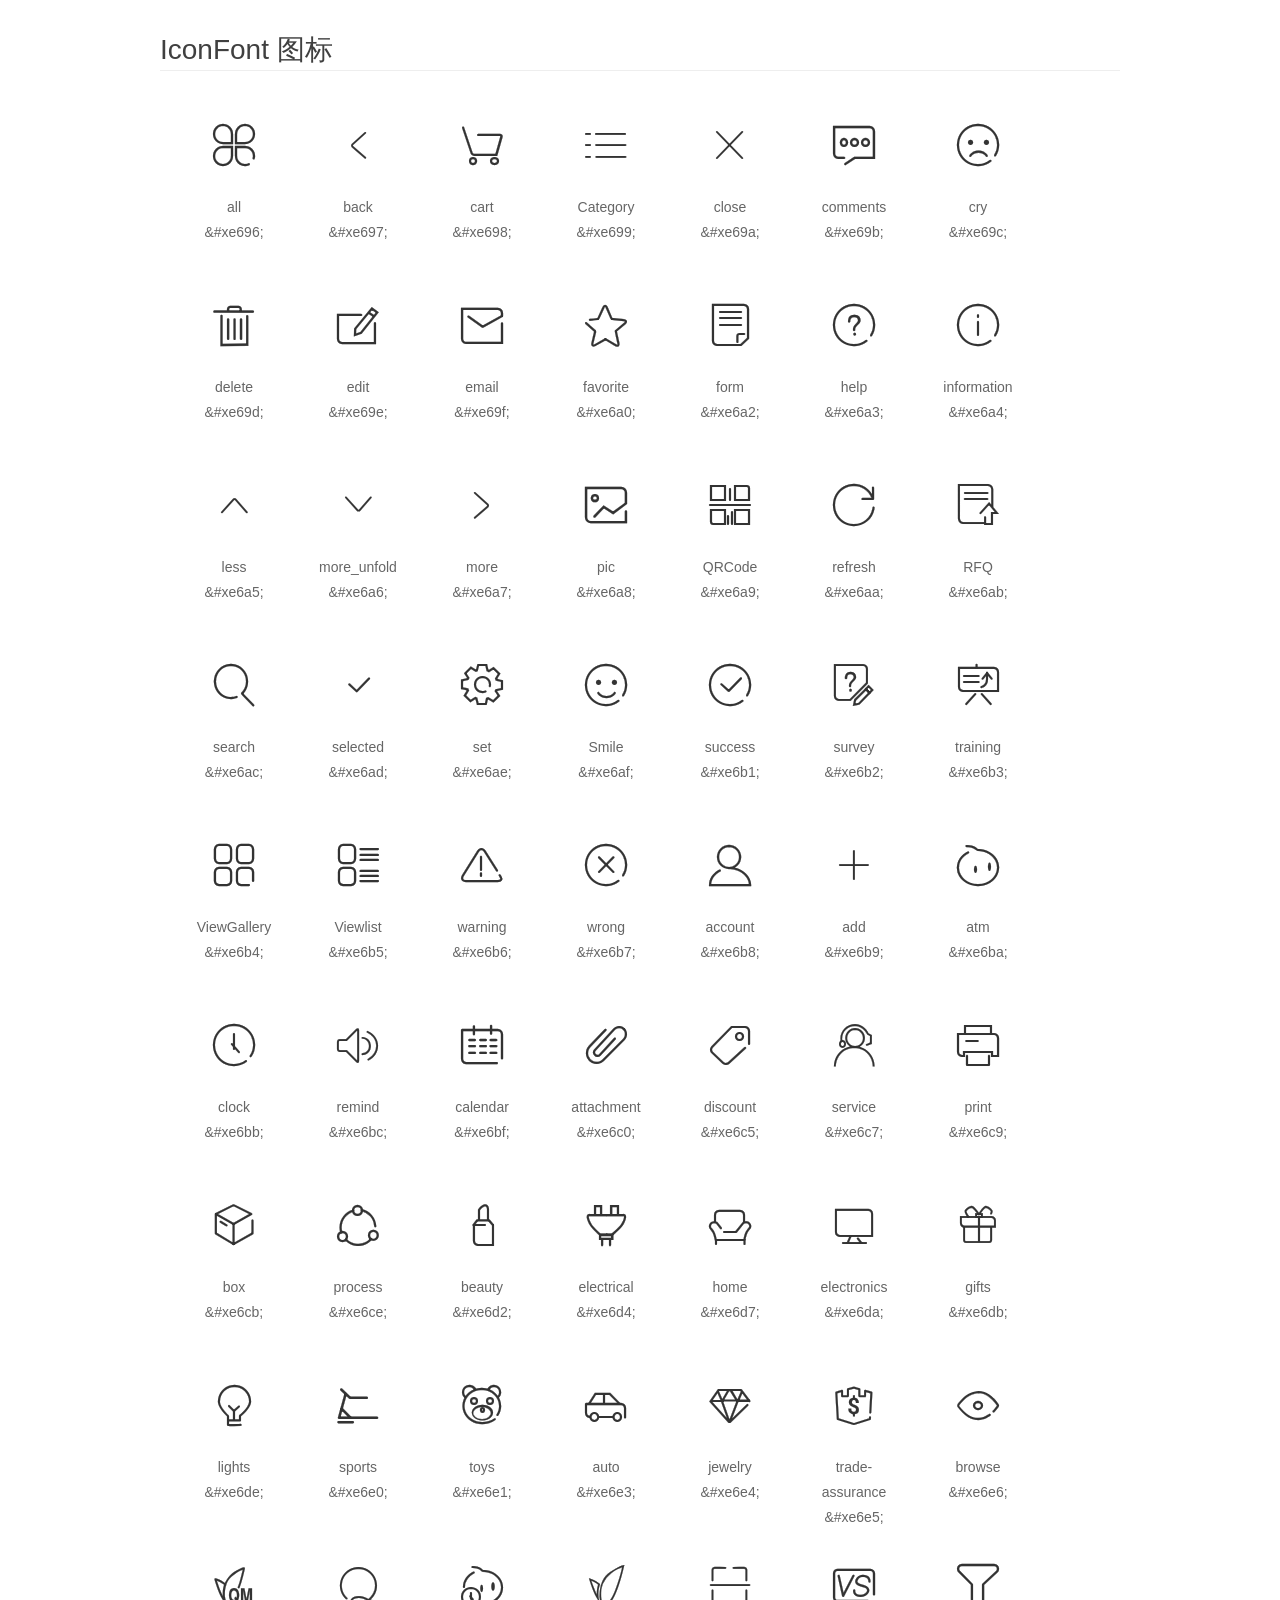
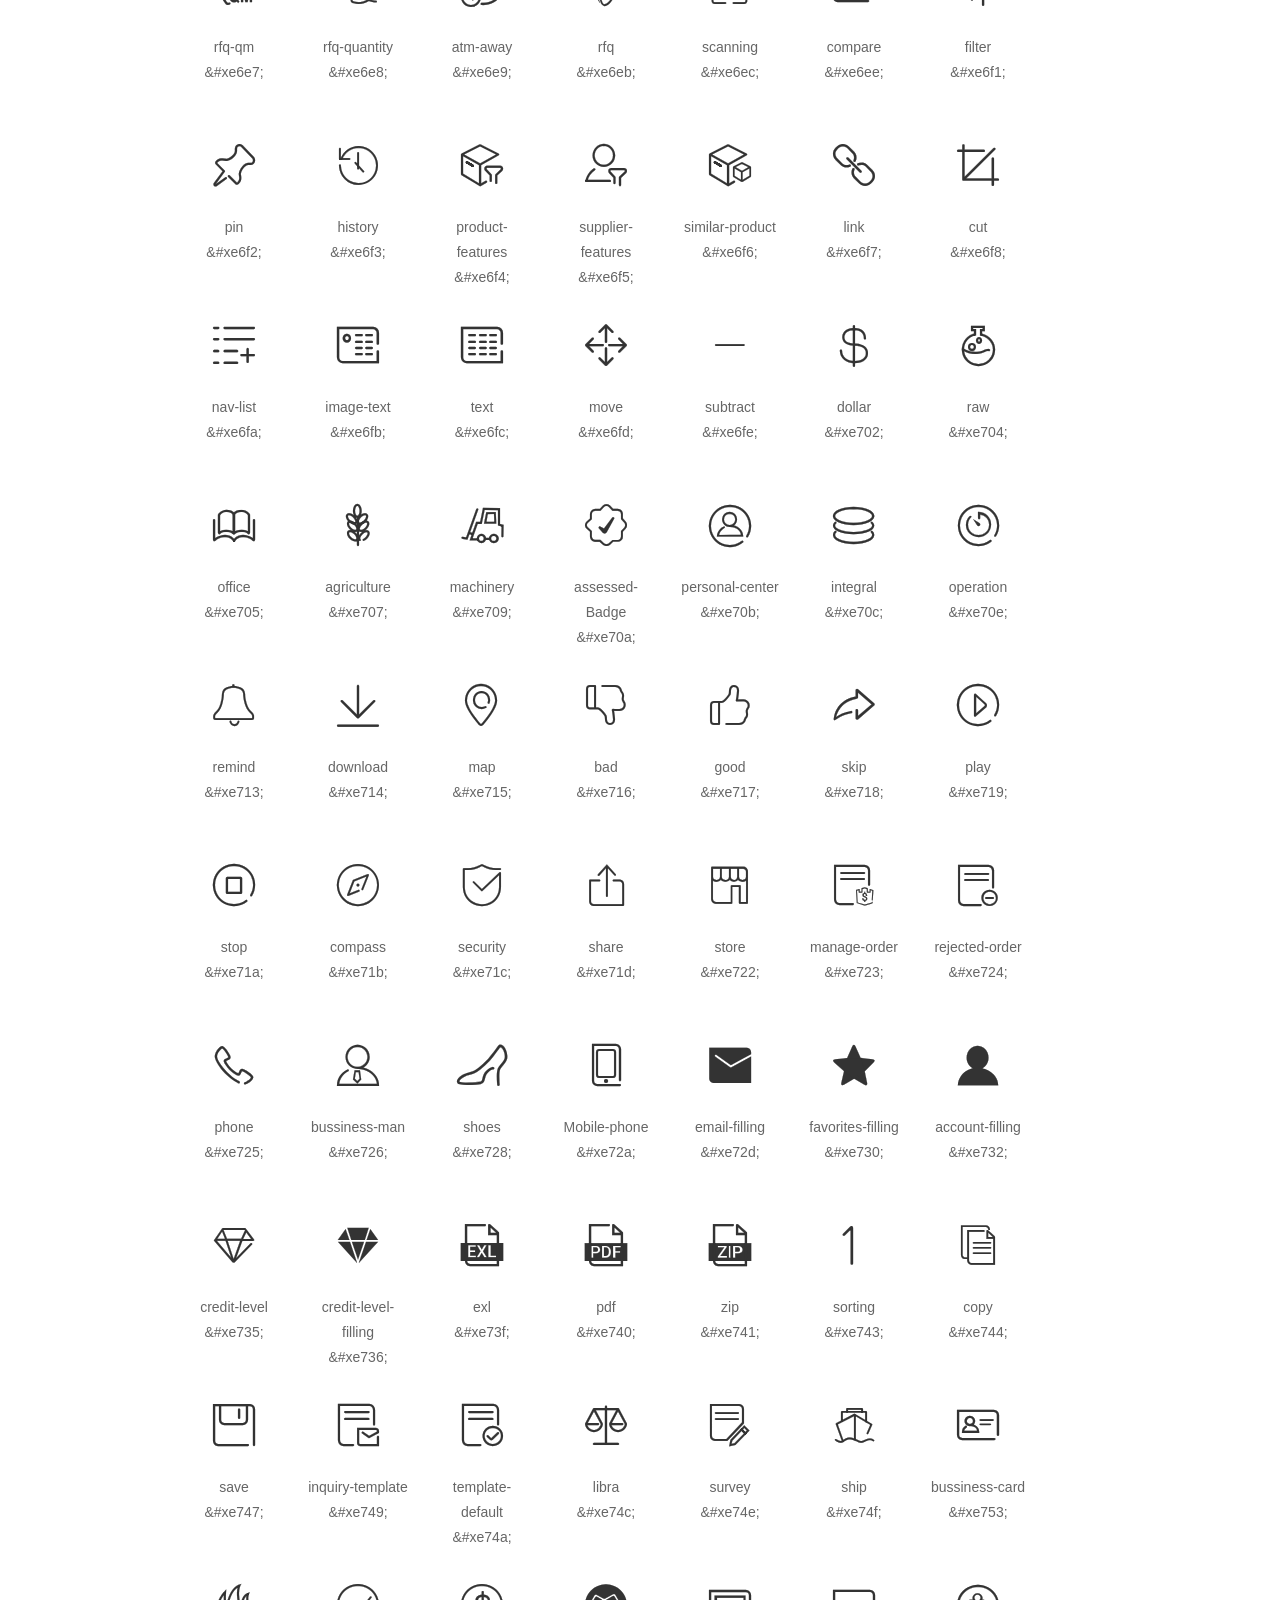
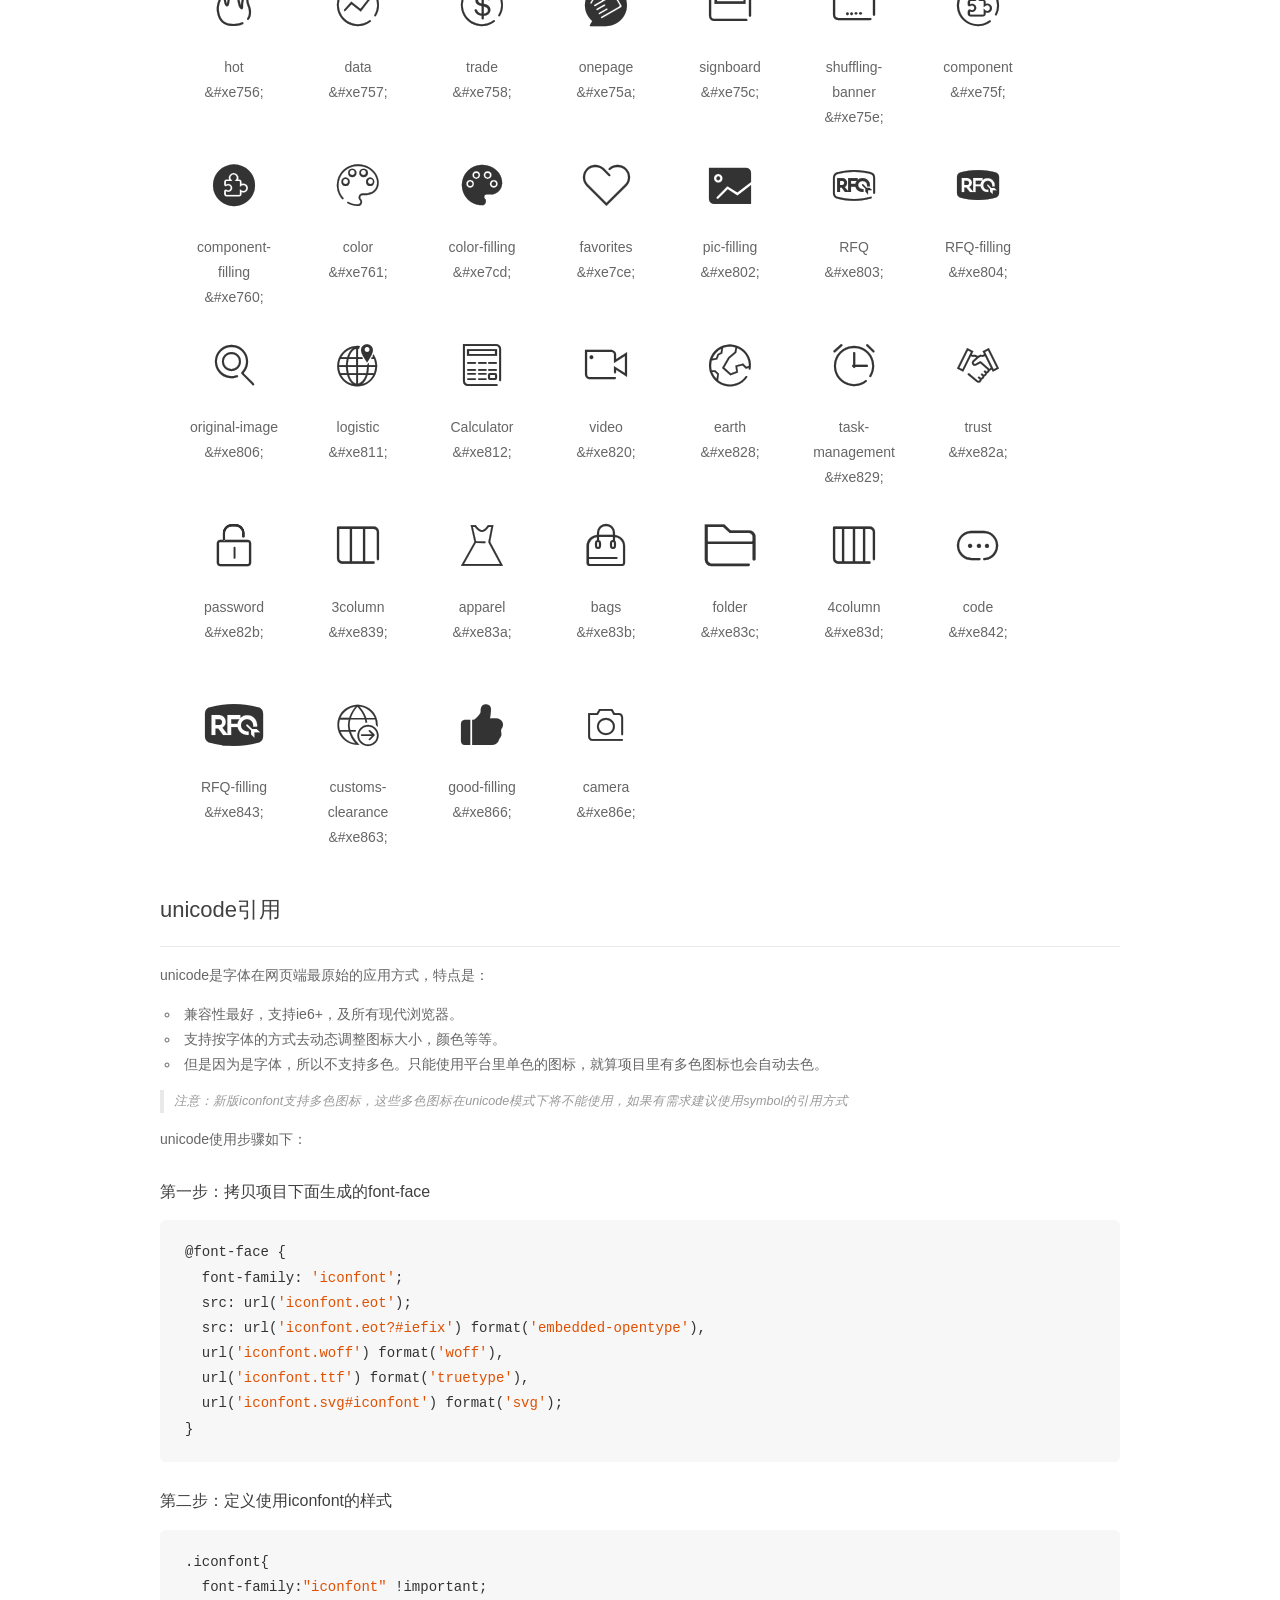
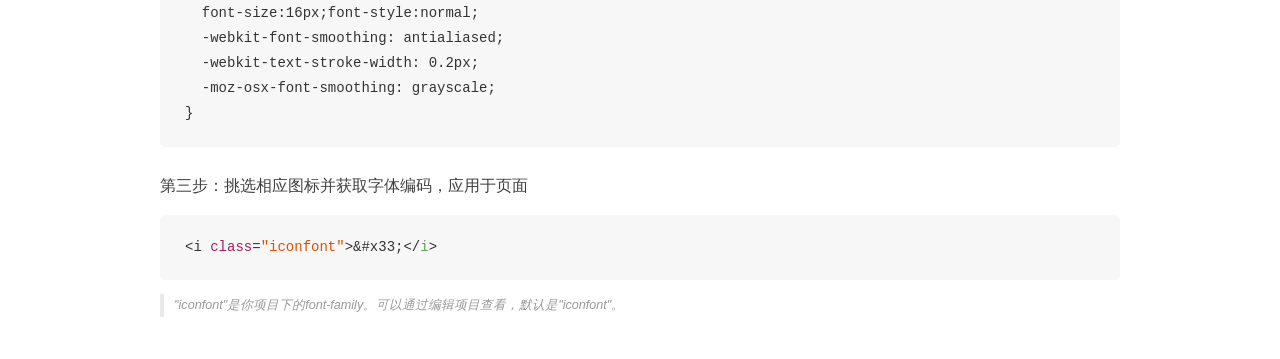
<file: day1/iconFount/demo_unicode.html>
<!DOCTYPE html>
<html>
<head>
    <meta charset="utf-8"/>
    <title>IconFont</title>
    <link rel="stylesheet" href="demo.css">

    <style type="text/css">

        @font-face {font-family: "iconfont";
          src: url('iconfont.eot'); /* IE9*/
          src: url('iconfont.eot#iefix') format('embedded-opentype'), /* IE6-IE8 */
          url('iconfont.woff') format('woff'), /* chrome, firefox */
          url('iconfont.ttf') format('truetype'), /* chrome, firefox, opera, Safari, Android, iOS 4.2+*/
          url('iconfont.svg#iconfont') format('svg'); /* iOS 4.1- */
        }

        .iconfont {
          font-family:"iconfont" !important;
          font-size:16px;
          font-style:normal;
          -webkit-font-smoothing: antialiased;
          -webkit-text-stroke-width: 0.2px;
          -moz-osx-font-smoothing: grayscale;
        }

    </style>
</head>
<body>
    <div class="main markdown">
        <h1>IconFont 图标</h1>
        <ul class="icon_lists clear">
            
                <li>
                <i class="icon iconfont">&#xe696;</i>
                    <div class="name">all</div>
                    <div class="code">&amp;#xe696;</div>
                </li>
            
                <li>
                <i class="icon iconfont">&#xe697;</i>
                    <div class="name">back</div>
                    <div class="code">&amp;#xe697;</div>
                </li>
            
                <li>
                <i class="icon iconfont">&#xe698;</i>
                    <div class="name">cart</div>
                    <div class="code">&amp;#xe698;</div>
                </li>
            
                <li>
                <i class="icon iconfont">&#xe699;</i>
                    <div class="name">Category</div>
                    <div class="code">&amp;#xe699;</div>
                </li>
            
                <li>
                <i class="icon iconfont">&#xe69a;</i>
                    <div class="name">close</div>
                    <div class="code">&amp;#xe69a;</div>
                </li>
            
                <li>
                <i class="icon iconfont">&#xe69b;</i>
                    <div class="name">comments</div>
                    <div class="code">&amp;#xe69b;</div>
                </li>
            
                <li>
                <i class="icon iconfont">&#xe69c;</i>
                    <div class="name">cry</div>
                    <div class="code">&amp;#xe69c;</div>
                </li>
            
                <li>
                <i class="icon iconfont">&#xe69d;</i>
                    <div class="name">delete</div>
                    <div class="code">&amp;#xe69d;</div>
                </li>
            
                <li>
                <i class="icon iconfont">&#xe69e;</i>
                    <div class="name">edit</div>
                    <div class="code">&amp;#xe69e;</div>
                </li>
            
                <li>
                <i class="icon iconfont">&#xe69f;</i>
                    <div class="name">email</div>
                    <div class="code">&amp;#xe69f;</div>
                </li>
            
                <li>
                <i class="icon iconfont">&#xe6a0;</i>
                    <div class="name">favorite</div>
                    <div class="code">&amp;#xe6a0;</div>
                </li>
            
                <li>
                <i class="icon iconfont">&#xe6a2;</i>
                    <div class="name">form</div>
                    <div class="code">&amp;#xe6a2;</div>
                </li>
            
                <li>
                <i class="icon iconfont">&#xe6a3;</i>
                    <div class="name">help</div>
                    <div class="code">&amp;#xe6a3;</div>
                </li>
            
                <li>
                <i class="icon iconfont">&#xe6a4;</i>
                    <div class="name">information</div>
                    <div class="code">&amp;#xe6a4;</div>
                </li>
            
                <li>
                <i class="icon iconfont">&#xe6a5;</i>
                    <div class="name">less</div>
                    <div class="code">&amp;#xe6a5;</div>
                </li>
            
                <li>
                <i class="icon iconfont">&#xe6a6;</i>
                    <div class="name">more_unfold</div>
                    <div class="code">&amp;#xe6a6;</div>
                </li>
            
                <li>
                <i class="icon iconfont">&#xe6a7;</i>
                    <div class="name">more</div>
                    <div class="code">&amp;#xe6a7;</div>
                </li>
            
                <li>
                <i class="icon iconfont">&#xe6a8;</i>
                    <div class="name">pic</div>
                    <div class="code">&amp;#xe6a8;</div>
                </li>
            
                <li>
                <i class="icon iconfont">&#xe6a9;</i>
                    <div class="name">QRCode</div>
                    <div class="code">&amp;#xe6a9;</div>
                </li>
            
                <li>
                <i class="icon iconfont">&#xe6aa;</i>
                    <div class="name">refresh</div>
                    <div class="code">&amp;#xe6aa;</div>
                </li>
            
                <li>
                <i class="icon iconfont">&#xe6ab;</i>
                    <div class="name">RFQ</div>
                    <div class="code">&amp;#xe6ab;</div>
                </li>
            
                <li>
                <i class="icon iconfont">&#xe6ac;</i>
                    <div class="name">search</div>
                    <div class="code">&amp;#xe6ac;</div>
                </li>
            
                <li>
                <i class="icon iconfont">&#xe6ad;</i>
                    <div class="name">selected</div>
                    <div class="code">&amp;#xe6ad;</div>
                </li>
            
                <li>
                <i class="icon iconfont">&#xe6ae;</i>
                    <div class="name">set</div>
                    <div class="code">&amp;#xe6ae;</div>
                </li>
            
                <li>
                <i class="icon iconfont">&#xe6af;</i>
                    <div class="name">Smile</div>
                    <div class="code">&amp;#xe6af;</div>
                </li>
            
                <li>
                <i class="icon iconfont">&#xe6b1;</i>
                    <div class="name">success</div>
                    <div class="code">&amp;#xe6b1;</div>
                </li>
            
                <li>
                <i class="icon iconfont">&#xe6b2;</i>
                    <div class="name">survey</div>
                    <div class="code">&amp;#xe6b2;</div>
                </li>
            
                <li>
                <i class="icon iconfont">&#xe6b3;</i>
                    <div class="name">training</div>
                    <div class="code">&amp;#xe6b3;</div>
                </li>
            
                <li>
                <i class="icon iconfont">&#xe6b4;</i>
                    <div class="name">ViewGallery</div>
                    <div class="code">&amp;#xe6b4;</div>
                </li>
            
                <li>
                <i class="icon iconfont">&#xe6b5;</i>
                    <div class="name">Viewlist</div>
                    <div class="code">&amp;#xe6b5;</div>
                </li>
            
                <li>
                <i class="icon iconfont">&#xe6b6;</i>
                    <div class="name">warning</div>
                    <div class="code">&amp;#xe6b6;</div>
                </li>
            
                <li>
                <i class="icon iconfont">&#xe6b7;</i>
                    <div class="name">wrong</div>
                    <div class="code">&amp;#xe6b7;</div>
                </li>
            
                <li>
                <i class="icon iconfont">&#xe6b8;</i>
                    <div class="name">account</div>
                    <div class="code">&amp;#xe6b8;</div>
                </li>
            
                <li>
                <i class="icon iconfont">&#xe6b9;</i>
                    <div class="name">add</div>
                    <div class="code">&amp;#xe6b9;</div>
                </li>
            
                <li>
                <i class="icon iconfont">&#xe6ba;</i>
                    <div class="name">atm</div>
                    <div class="code">&amp;#xe6ba;</div>
                </li>
            
                <li>
                <i class="icon iconfont">&#xe6bb;</i>
                    <div class="name">clock</div>
                    <div class="code">&amp;#xe6bb;</div>
                </li>
            
                <li>
                <i class="icon iconfont">&#xe6bc;</i>
                    <div class="name">remind</div>
                    <div class="code">&amp;#xe6bc;</div>
                </li>
            
                <li>
                <i class="icon iconfont">&#xe6bf;</i>
                    <div class="name">calendar</div>
                    <div class="code">&amp;#xe6bf;</div>
                </li>
            
                <li>
                <i class="icon iconfont">&#xe6c0;</i>
                    <div class="name">attachment</div>
                    <div class="code">&amp;#xe6c0;</div>
                </li>
            
                <li>
                <i class="icon iconfont">&#xe6c5;</i>
                    <div class="name">discount</div>
                    <div class="code">&amp;#xe6c5;</div>
                </li>
            
                <li>
                <i class="icon iconfont">&#xe6c7;</i>
                    <div class="name">service</div>
                    <div class="code">&amp;#xe6c7;</div>
                </li>
            
                <li>
                <i class="icon iconfont">&#xe6c9;</i>
                    <div class="name">print</div>
                    <div class="code">&amp;#xe6c9;</div>
                </li>
            
                <li>
                <i class="icon iconfont">&#xe6cb;</i>
                    <div class="name">box</div>
                    <div class="code">&amp;#xe6cb;</div>
                </li>
            
                <li>
                <i class="icon iconfont">&#xe6ce;</i>
                    <div class="name">process</div>
                    <div class="code">&amp;#xe6ce;</div>
                </li>
            
                <li>
                <i class="icon iconfont">&#xe6d2;</i>
                    <div class="name">beauty</div>
                    <div class="code">&amp;#xe6d2;</div>
                </li>
            
                <li>
                <i class="icon iconfont">&#xe6d4;</i>
                    <div class="name">electrical</div>
                    <div class="code">&amp;#xe6d4;</div>
                </li>
            
                <li>
                <i class="icon iconfont">&#xe6d7;</i>
                    <div class="name">home</div>
                    <div class="code">&amp;#xe6d7;</div>
                </li>
            
                <li>
                <i class="icon iconfont">&#xe6da;</i>
                    <div class="name">electronics</div>
                    <div class="code">&amp;#xe6da;</div>
                </li>
            
                <li>
                <i class="icon iconfont">&#xe6db;</i>
                    <div class="name">gifts</div>
                    <div class="code">&amp;#xe6db;</div>
                </li>
            
                <li>
                <i class="icon iconfont">&#xe6de;</i>
                    <div class="name">lights</div>
                    <div class="code">&amp;#xe6de;</div>
                </li>
            
                <li>
                <i class="icon iconfont">&#xe6e0;</i>
                    <div class="name">sports</div>
                    <div class="code">&amp;#xe6e0;</div>
                </li>
            
                <li>
                <i class="icon iconfont">&#xe6e1;</i>
                    <div class="name">toys</div>
                    <div class="code">&amp;#xe6e1;</div>
                </li>
            
                <li>
                <i class="icon iconfont">&#xe6e3;</i>
                    <div class="name">auto</div>
                    <div class="code">&amp;#xe6e3;</div>
                </li>
            
                <li>
                <i class="icon iconfont">&#xe6e4;</i>
                    <div class="name">jewelry</div>
                    <div class="code">&amp;#xe6e4;</div>
                </li>
            
                <li>
                <i class="icon iconfont">&#xe6e5;</i>
                    <div class="name">trade-assurance</div>
                    <div class="code">&amp;#xe6e5;</div>
                </li>
            
                <li>
                <i class="icon iconfont">&#xe6e6;</i>
                    <div class="name">browse</div>
                    <div class="code">&amp;#xe6e6;</div>
                </li>
            
                <li>
                <i class="icon iconfont">&#xe6e7;</i>
                    <div class="name">rfq-qm</div>
                    <div class="code">&amp;#xe6e7;</div>
                </li>
            
                <li>
                <i class="icon iconfont">&#xe6e8;</i>
                    <div class="name">rfq-quantity</div>
                    <div class="code">&amp;#xe6e8;</div>
                </li>
            
                <li>
                <i class="icon iconfont">&#xe6e9;</i>
                    <div class="name">atm-away</div>
                    <div class="code">&amp;#xe6e9;</div>
                </li>
            
                <li>
                <i class="icon iconfont">&#xe6eb;</i>
                    <div class="name">rfq</div>
                    <div class="code">&amp;#xe6eb;</div>
                </li>
            
                <li>
                <i class="icon iconfont">&#xe6ec;</i>
                    <div class="name">scanning</div>
                    <div class="code">&amp;#xe6ec;</div>
                </li>
            
                <li>
                <i class="icon iconfont">&#xe6ee;</i>
                    <div class="name">compare</div>
                    <div class="code">&amp;#xe6ee;</div>
                </li>
            
                <li>
                <i class="icon iconfont">&#xe6f1;</i>
                    <div class="name">filter</div>
                    <div class="code">&amp;#xe6f1;</div>
                </li>
            
                <li>
                <i class="icon iconfont">&#xe6f2;</i>
                    <div class="name">pin</div>
                    <div class="code">&amp;#xe6f2;</div>
                </li>
            
                <li>
                <i class="icon iconfont">&#xe6f3;</i>
                    <div class="name">history</div>
                    <div class="code">&amp;#xe6f3;</div>
                </li>
            
                <li>
                <i class="icon iconfont">&#xe6f4;</i>
                    <div class="name">product-features</div>
                    <div class="code">&amp;#xe6f4;</div>
                </li>
            
                <li>
                <i class="icon iconfont">&#xe6f5;</i>
                    <div class="name">supplier-features</div>
                    <div class="code">&amp;#xe6f5;</div>
                </li>
            
                <li>
                <i class="icon iconfont">&#xe6f6;</i>
                    <div class="name">similar-product</div>
                    <div class="code">&amp;#xe6f6;</div>
                </li>
            
                <li>
                <i class="icon iconfont">&#xe6f7;</i>
                    <div class="name">link</div>
                    <div class="code">&amp;#xe6f7;</div>
                </li>
            
                <li>
                <i class="icon iconfont">&#xe6f8;</i>
                    <div class="name">cut</div>
                    <div class="code">&amp;#xe6f8;</div>
                </li>
            
                <li>
                <i class="icon iconfont">&#xe6fa;</i>
                    <div class="name">nav-list</div>
                    <div class="code">&amp;#xe6fa;</div>
                </li>
            
                <li>
                <i class="icon iconfont">&#xe6fb;</i>
                    <div class="name">image-text</div>
                    <div class="code">&amp;#xe6fb;</div>
                </li>
            
                <li>
                <i class="icon iconfont">&#xe6fc;</i>
                    <div class="name">text</div>
                    <div class="code">&amp;#xe6fc;</div>
                </li>
            
                <li>
                <i class="icon iconfont">&#xe6fd;</i>
                    <div class="name">move</div>
                    <div class="code">&amp;#xe6fd;</div>
                </li>
            
                <li>
                <i class="icon iconfont">&#xe6fe;</i>
                    <div class="name">subtract</div>
                    <div class="code">&amp;#xe6fe;</div>
                </li>
            
                <li>
                <i class="icon iconfont">&#xe702;</i>
                    <div class="name">dollar</div>
                    <div class="code">&amp;#xe702;</div>
                </li>
            
                <li>
                <i class="icon iconfont">&#xe704;</i>
                    <div class="name">raw</div>
                    <div class="code">&amp;#xe704;</div>
                </li>
            
                <li>
                <i class="icon iconfont">&#xe705;</i>
                    <div class="name">office</div>
                    <div class="code">&amp;#xe705;</div>
                </li>
            
                <li>
                <i class="icon iconfont">&#xe707;</i>
                    <div class="name">agriculture</div>
                    <div class="code">&amp;#xe707;</div>
                </li>
            
                <li>
                <i class="icon iconfont">&#xe709;</i>
                    <div class="name">machinery</div>
                    <div class="code">&amp;#xe709;</div>
                </li>
            
                <li>
                <i class="icon iconfont">&#xe70a;</i>
                    <div class="name">assessed-Badge</div>
                    <div class="code">&amp;#xe70a;</div>
                </li>
            
                <li>
                <i class="icon iconfont">&#xe70b;</i>
                    <div class="name">personal-center</div>
                    <div class="code">&amp;#xe70b;</div>
                </li>
            
                <li>
                <i class="icon iconfont">&#xe70c;</i>
                    <div class="name">integral</div>
                    <div class="code">&amp;#xe70c;</div>
                </li>
            
                <li>
                <i class="icon iconfont">&#xe70e;</i>
                    <div class="name">operation</div>
                    <div class="code">&amp;#xe70e;</div>
                </li>
            
                <li>
                <i class="icon iconfont">&#xe713;</i>
                    <div class="name">remind</div>
                    <div class="code">&amp;#xe713;</div>
                </li>
            
                <li>
                <i class="icon iconfont">&#xe714;</i>
                    <div class="name">download</div>
                    <div class="code">&amp;#xe714;</div>
                </li>
            
                <li>
                <i class="icon iconfont">&#xe715;</i>
                    <div class="name">map</div>
                    <div class="code">&amp;#xe715;</div>
                </li>
            
                <li>
                <i class="icon iconfont">&#xe716;</i>
                    <div class="name">bad</div>
                    <div class="code">&amp;#xe716;</div>
                </li>
            
                <li>
                <i class="icon iconfont">&#xe717;</i>
                    <div class="name">good</div>
                    <div class="code">&amp;#xe717;</div>
                </li>
            
                <li>
                <i class="icon iconfont">&#xe718;</i>
                    <div class="name">skip</div>
                    <div class="code">&amp;#xe718;</div>
                </li>
            
                <li>
                <i class="icon iconfont">&#xe719;</i>
                    <div class="name">play</div>
                    <div class="code">&amp;#xe719;</div>
                </li>
            
                <li>
                <i class="icon iconfont">&#xe71a;</i>
                    <div class="name">stop</div>
                    <div class="code">&amp;#xe71a;</div>
                </li>
            
                <li>
                <i class="icon iconfont">&#xe71b;</i>
                    <div class="name">compass</div>
                    <div class="code">&amp;#xe71b;</div>
                </li>
            
                <li>
                <i class="icon iconfont">&#xe71c;</i>
                    <div class="name">security</div>
                    <div class="code">&amp;#xe71c;</div>
                </li>
            
                <li>
                <i class="icon iconfont">&#xe71d;</i>
                    <div class="name">share</div>
                    <div class="code">&amp;#xe71d;</div>
                </li>
            
                <li>
                <i class="icon iconfont">&#xe722;</i>
                    <div class="name">store</div>
                    <div class="code">&amp;#xe722;</div>
                </li>
            
                <li>
                <i class="icon iconfont">&#xe723;</i>
                    <div class="name">manage-order</div>
                    <div class="code">&amp;#xe723;</div>
                </li>
            
                <li>
                <i class="icon iconfont">&#xe724;</i>
                    <div class="name">rejected-order</div>
                    <div class="code">&amp;#xe724;</div>
                </li>
            
                <li>
                <i class="icon iconfont">&#xe725;</i>
                    <div class="name">phone</div>
                    <div class="code">&amp;#xe725;</div>
                </li>
            
                <li>
                <i class="icon iconfont">&#xe726;</i>
                    <div class="name">bussiness-man</div>
                    <div class="code">&amp;#xe726;</div>
                </li>
            
                <li>
                <i class="icon iconfont">&#xe728;</i>
                    <div class="name">shoes</div>
                    <div class="code">&amp;#xe728;</div>
                </li>
            
                <li>
                <i class="icon iconfont">&#xe72a;</i>
                    <div class="name">Mobile-phone</div>
                    <div class="code">&amp;#xe72a;</div>
                </li>
            
                <li>
                <i class="icon iconfont">&#xe72d;</i>
                    <div class="name">email-filling</div>
                    <div class="code">&amp;#xe72d;</div>
                </li>
            
                <li>
                <i class="icon iconfont">&#xe730;</i>
                    <div class="name">favorites-filling</div>
                    <div class="code">&amp;#xe730;</div>
                </li>
            
                <li>
                <i class="icon iconfont">&#xe732;</i>
                    <div class="name">account-filling</div>
                    <div class="code">&amp;#xe732;</div>
                </li>
            
                <li>
                <i class="icon iconfont">&#xe735;</i>
                    <div class="name">credit-level</div>
                    <div class="code">&amp;#xe735;</div>
                </li>
            
                <li>
                <i class="icon iconfont">&#xe736;</i>
                    <div class="name">credit-level-filling</div>
                    <div class="code">&amp;#xe736;</div>
                </li>
            
                <li>
                <i class="icon iconfont">&#xe73f;</i>
                    <div class="name">exl</div>
                    <div class="code">&amp;#xe73f;</div>
                </li>
            
                <li>
                <i class="icon iconfont">&#xe740;</i>
                    <div class="name">pdf</div>
                    <div class="code">&amp;#xe740;</div>
                </li>
            
                <li>
                <i class="icon iconfont">&#xe741;</i>
                    <div class="name">zip</div>
                    <div class="code">&amp;#xe741;</div>
                </li>
            
                <li>
                <i class="icon iconfont">&#xe743;</i>
                    <div class="name">sorting</div>
                    <div class="code">&amp;#xe743;</div>
                </li>
            
                <li>
                <i class="icon iconfont">&#xe744;</i>
                    <div class="name">copy</div>
                    <div class="code">&amp;#xe744;</div>
                </li>
            
                <li>
                <i class="icon iconfont">&#xe747;</i>
                    <div class="name">save</div>
                    <div class="code">&amp;#xe747;</div>
                </li>
            
                <li>
                <i class="icon iconfont">&#xe749;</i>
                    <div class="name"> inquiry-template</div>
                    <div class="code">&amp;#xe749;</div>
                </li>
            
                <li>
                <i class="icon iconfont">&#xe74a;</i>
                    <div class="name">template-default</div>
                    <div class="code">&amp;#xe74a;</div>
                </li>
            
                <li>
                <i class="icon iconfont">&#xe74c;</i>
                    <div class="name">libra</div>
                    <div class="code">&amp;#xe74c;</div>
                </li>
            
                <li>
                <i class="icon iconfont">&#xe74e;</i>
                    <div class="name">survey</div>
                    <div class="code">&amp;#xe74e;</div>
                </li>
            
                <li>
                <i class="icon iconfont">&#xe74f;</i>
                    <div class="name">ship</div>
                    <div class="code">&amp;#xe74f;</div>
                </li>
            
                <li>
                <i class="icon iconfont">&#xe753;</i>
                    <div class="name">bussiness-card</div>
                    <div class="code">&amp;#xe753;</div>
                </li>
            
                <li>
                <i class="icon iconfont">&#xe756;</i>
                    <div class="name">hot</div>
                    <div class="code">&amp;#xe756;</div>
                </li>
            
                <li>
                <i class="icon iconfont">&#xe757;</i>
                    <div class="name">data</div>
                    <div class="code">&amp;#xe757;</div>
                </li>
            
                <li>
                <i class="icon iconfont">&#xe758;</i>
                    <div class="name">trade</div>
                    <div class="code">&amp;#xe758;</div>
                </li>
            
                <li>
                <i class="icon iconfont">&#xe75a;</i>
                    <div class="name">onepage</div>
                    <div class="code">&amp;#xe75a;</div>
                </li>
            
                <li>
                <i class="icon iconfont">&#xe75c;</i>
                    <div class="name">signboard</div>
                    <div class="code">&amp;#xe75c;</div>
                </li>
            
                <li>
                <i class="icon iconfont">&#xe75e;</i>
                    <div class="name">shuffling-banner</div>
                    <div class="code">&amp;#xe75e;</div>
                </li>
            
                <li>
                <i class="icon iconfont">&#xe75f;</i>
                    <div class="name">component</div>
                    <div class="code">&amp;#xe75f;</div>
                </li>
            
                <li>
                <i class="icon iconfont">&#xe760;</i>
                    <div class="name">component-filling</div>
                    <div class="code">&amp;#xe760;</div>
                </li>
            
                <li>
                <i class="icon iconfont">&#xe761;</i>
                    <div class="name">color</div>
                    <div class="code">&amp;#xe761;</div>
                </li>
            
                <li>
                <i class="icon iconfont">&#xe7cd;</i>
                    <div class="name">color-filling</div>
                    <div class="code">&amp;#xe7cd;</div>
                </li>
            
                <li>
                <i class="icon iconfont">&#xe7ce;</i>
                    <div class="name">favorites</div>
                    <div class="code">&amp;#xe7ce;</div>
                </li>
            
                <li>
                <i class="icon iconfont">&#xe802;</i>
                    <div class="name">pic-filling</div>
                    <div class="code">&amp;#xe802;</div>
                </li>
            
                <li>
                <i class="icon iconfont">&#xe803;</i>
                    <div class="name">RFQ</div>
                    <div class="code">&amp;#xe803;</div>
                </li>
            
                <li>
                <i class="icon iconfont">&#xe804;</i>
                    <div class="name">RFQ-filling</div>
                    <div class="code">&amp;#xe804;</div>
                </li>
            
                <li>
                <i class="icon iconfont">&#xe806;</i>
                    <div class="name">original-image</div>
                    <div class="code">&amp;#xe806;</div>
                </li>
            
                <li>
                <i class="icon iconfont">&#xe811;</i>
                    <div class="name">logistic</div>
                    <div class="code">&amp;#xe811;</div>
                </li>
            
                <li>
                <i class="icon iconfont">&#xe812;</i>
                    <div class="name">Calculator</div>
                    <div class="code">&amp;#xe812;</div>
                </li>
            
                <li>
                <i class="icon iconfont">&#xe820;</i>
                    <div class="name">video</div>
                    <div class="code">&amp;#xe820;</div>
                </li>
            
                <li>
                <i class="icon iconfont">&#xe828;</i>
                    <div class="name">earth</div>
                    <div class="code">&amp;#xe828;</div>
                </li>
            
                <li>
                <i class="icon iconfont">&#xe829;</i>
                    <div class="name">task-management</div>
                    <div class="code">&amp;#xe829;</div>
                </li>
            
                <li>
                <i class="icon iconfont">&#xe82a;</i>
                    <div class="name">trust</div>
                    <div class="code">&amp;#xe82a;</div>
                </li>
            
                <li>
                <i class="icon iconfont">&#xe82b;</i>
                    <div class="name">password</div>
                    <div class="code">&amp;#xe82b;</div>
                </li>
            
                <li>
                <i class="icon iconfont">&#xe839;</i>
                    <div class="name">3column</div>
                    <div class="code">&amp;#xe839;</div>
                </li>
            
                <li>
                <i class="icon iconfont">&#xe83a;</i>
                    <div class="name">apparel</div>
                    <div class="code">&amp;#xe83a;</div>
                </li>
            
                <li>
                <i class="icon iconfont">&#xe83b;</i>
                    <div class="name">bags</div>
                    <div class="code">&amp;#xe83b;</div>
                </li>
            
                <li>
                <i class="icon iconfont">&#xe83c;</i>
                    <div class="name">folder</div>
                    <div class="code">&amp;#xe83c;</div>
                </li>
            
                <li>
                <i class="icon iconfont">&#xe83d;</i>
                    <div class="name">4column</div>
                    <div class="code">&amp;#xe83d;</div>
                </li>
            
                <li>
                <i class="icon iconfont">&#xe842;</i>
                    <div class="name">code</div>
                    <div class="code">&amp;#xe842;</div>
                </li>
            
                <li>
                <i class="icon iconfont">&#xe843;</i>
                    <div class="name">RFQ-filling</div>
                    <div class="code">&amp;#xe843;</div>
                </li>
            
                <li>
                <i class="icon iconfont">&#xe863;</i>
                    <div class="name">customs-clearance</div>
                    <div class="code">&amp;#xe863;</div>
                </li>
            
                <li>
                <i class="icon iconfont">&#xe866;</i>
                    <div class="name">good-filling</div>
                    <div class="code">&amp;#xe866;</div>
                </li>
            
                <li>
                <i class="icon iconfont">&#xe86e;</i>
                    <div class="name">camera</div>
                    <div class="code">&amp;#xe86e;</div>
                </li>
            
        </ul>
        <h2 id="unicode-">unicode引用</h2>
        <hr>

        <p>unicode是字体在网页端最原始的应用方式，特点是：</p>
        <ul>
        <li>兼容性最好，支持ie6+，及所有现代浏览器。</li>
        <li>支持按字体的方式去动态调整图标大小，颜色等等。</li>
        <li>但是因为是字体，所以不支持多色。只能使用平台里单色的图标，就算项目里有多色图标也会自动去色。</li>
        </ul>
        <blockquote>
        <p>注意：新版iconfont支持多色图标，这些多色图标在unicode模式下将不能使用，如果有需求建议使用symbol的引用方式</p>
        </blockquote>
        <p>unicode使用步骤如下：</p>
        <h3 id="-font-face">第一步：拷贝项目下面生成的font-face</h3>
        <pre><code class="lang-js hljs javascript">@font-face {
  font-family: <span class="hljs-string">'iconfont'</span>;
  src: url(<span class="hljs-string">'iconfont.eot'</span>);
  src: url(<span class="hljs-string">'iconfont.eot?#iefix'</span>) format(<span class="hljs-string">'embedded-opentype'</span>),
  url(<span class="hljs-string">'iconfont.woff'</span>) format(<span class="hljs-string">'woff'</span>),
  url(<span class="hljs-string">'iconfont.ttf'</span>) format(<span class="hljs-string">'truetype'</span>),
  url(<span class="hljs-string">'iconfont.svg#iconfont'</span>) format(<span class="hljs-string">'svg'</span>);
}
</code></pre>
        <h3 id="-iconfont-">第二步：定义使用iconfont的样式</h3>
        <pre><code class="lang-js hljs javascript">.iconfont{
  font-family:<span class="hljs-string">"iconfont"</span> !important;
  font-size:<span class="hljs-number">16</span>px;font-style:normal;
  -webkit-font-smoothing: antialiased;
  -webkit-text-stroke-width: <span class="hljs-number">0.2</span>px;
  -moz-osx-font-smoothing: grayscale;
}
</code></pre>
        <h3 id="-">第三步：挑选相应图标并获取字体编码，应用于页面</h3>
        <pre><code class="lang-js hljs javascript">&lt;i <span class="hljs-class"><span class="hljs-keyword">class</span></span>=<span class="hljs-string">"iconfont"</span>&gt;&amp;#x33;<span class="xml"><span class="hljs-tag">&lt;/<span class="hljs-name">i</span>&gt;</span></span></code></pre>

        <blockquote>
        <p>"iconfont"是你项目下的font-family。可以通过编辑项目查看，默认是"iconfont"。</p>
        </blockquote>
    </div>


</body>
</html>
</file>
<file: day1/css/style.css>
* {
  margin: 0;
  padding: 0;
  list-style: none;
}

html,
body {
  width: 100%;
  height: 100%;
}

html {
  font-size: 18px;
}

body {
  font-size: .32rem;
}

.wrap {
  width: 100%;
  height: 100%;
  overflow: auto;
}

.ban {
  width: 100%;
  position: relative;
}

.ban img {
  width: 100%;
}

.ban .top {
  width: 96%;
  align-items: center;
  position: absolute;
  left: 2%;
  top: .2rem;
  z-index: 99999;
  display: flex;
  justify-content: space-around;
}

.ban .top .more {
  width: .8rem;
  height: .8rem;
  border-radius: 50%;
  background: #ffffff91;
  text-align: center;
  line-height: .8rem;
}

.ban .top .more i {
  font-size: .5rem;
}

.ban .top .search {
  position: relative;
  padding: 0 .4rem;
}

.ban .top .search input {
  height: .8rem;
  border: none;
  outline: none;
  background: #ffffff91;
  border-radius: .4rem;
  font-size: .4rem;
  text-indent: .8rem;
  padding: 0 .2rem;
}

.ban .top .search i {
  position: absolute;
  width: .8rem;
  height: .8rem;
  text-align: center;
  line-height: .8rem;
}

.content {
  width: 96%;
  display: flex;
  flex-wrap: wrap;
  margin: 0 auto;
}

.content dl {
  margin-top: .4rem;
  width: 20%;
  display: flex;
  flex-direction: column;
  justify-content: center;
}

.content dl dt {
  width: 100%;
  text-align: center;
}

.content dl dt img {
  width: 80%;
}

.content dl dd {
  width: 100%;
  text-align: center;
  color: #666666;
}

.banner {
  width: 96%;
  margin-top: .4rem;
  margin-left: 2%;
}

.banner img {
  width: 100%;
}

.footer {
  width: 100%;
  display: flex;
  position: fixed;
  bottom: 0;
  left: 0;
  z-index: 999;
  background: white;
}

.footer dl {
  height: 1.4rem;
  width: 20%;
  display: flex;
  flex-direction: column;
}

.footer dl dt {
  width: 100%;
  text-align: center;
}

.footer dl dt i {
  line-height: .8rem;
  font-size: .5rem;
}

.footer dl dd {
  width: 100%;
  line-height: .6rem;
  text-align: center;
}

.active {
  color: #e93b3d;
}

.main {
  padding-top: .8rem;
  padding-bottom: .2rem;
  width: 100%;
  background: #f7f7f7;
  display: flex;
}

.main .left {
  margin: 0 2%;
  width: 14%;
  display: flex;
  flex-direction: column;
  align-items: center;
}

.main .left img:nth-child(1) {
  width: 100%;
  margin-bottom: .1rem;
}

.main .left img:nth-child(2) {
  width: 80%;
}

.main .mid {
  margin-top: -.5rem;
  width: 80%;
  display: flex;
  justify-content: space-between;
  background: white;
  padding: 2% 0;
  border-top-left-radius: 4px;
  border-top-right-radius: 4px;
}

.main .mid .mid_l {
  width: 60%;
}

.main .mid .mid_l .mid_l_top {
  width: 100%;
  display: flex;
  flex-direction: column;
  margin-bottom: .2rem;
  position: relative;
}

.main .mid .mid_l .mid_l_top img {
  position: absolute;
  left: 2%;
  top: 2%;
  width: 20%;
  text-align: center;
}

.main .mid .mid_l .mid_l_top p {
  text-align: center;
  line-height: .7rem;
}

.main .mid .mid_l .mid_l_bot {
  margin-left: 2%;
  font-size: .3rem;
  color: #b3b3b3;
  line-height: .5rem;
}

.main .mid .pic {
  width: 40%;
}

.main .mid .pic img {
  width: 90%;
  text-align: center;
}
</file>
<file: day1/iconFount/iconfont.css>
@font-face {font-family: "iconfont";
  src: url('iconfont.eot?t=1530694006283'); /* IE9*/
  src: url('iconfont.eot?t=1530694006283#iefix') format('embedded-opentype'), /* IE6-IE8 */
  url('[data-uri]') format('woff'),
  url('iconfont.ttf?t=1530694006283') format('truetype'), /* chrome, firefox, opera, Safari, Android, iOS 4.2+*/
  url('iconfont.svg?t=1530694006283#iconfont') format('svg'); /* iOS 4.1- */
}

.iconfont {
  font-family:"iconfont" !important;
  font-size:16px;
  font-style:normal;
  -webkit-font-smoothing: antialiased;
  -moz-osx-font-smoothing: grayscale;
}

.icon-all:before { content: "\e696"; }

.icon-back:before { content: "\e697"; }

.icon-cart:before { content: "\e698"; }

.icon-category:before { content: "\e699"; }

.icon-close:before { content: "\e69a"; }

.icon-comments:before { content: "\e69b"; }

.icon-cry:before { content: "\e69c"; }

.icon-delete:before { content: "\e69d"; }

.icon-edit:before { content: "\e69e"; }

.icon-email:before { content: "\e69f"; }

.icon-favorite:before { content: "\e6a0"; }

.icon-form:before { content: "\e6a2"; }

.icon-help:before { content: "\e6a3"; }

.icon-information:before { content: "\e6a4"; }

.icon-less:before { content: "\e6a5"; }

.icon-moreunfold:before { content: "\e6a6"; }

.icon-more:before { content: "\e6a7"; }

.icon-pic:before { content: "\e6a8"; }

.icon-qrcode:before { content: "\e6a9"; }

.icon-refresh:before { content: "\e6aa"; }

.icon-rfq:before { content: "\e6ab"; }

.icon-search:before { content: "\e6ac"; }

.icon-selected:before { content: "\e6ad"; }

.icon-set:before { content: "\e6ae"; }

.icon-smile:before { content: "\e6af"; }

.icon-success:before { content: "\e6b1"; }

.icon-survey:before { content: "\e6b2"; }

.icon-training:before { content: "\e6b3"; }

.icon-viewgallery:before { content: "\e6b4"; }

.icon-viewlist:before { content: "\e6b5"; }

.icon-warning:before { content: "\e6b6"; }

.icon-wrong:before { content: "\e6b7"; }

.icon-account:before { content: "\e6b8"; }

.icon-add:before { content: "\e6b9"; }

.icon-atm:before { content: "\e6ba"; }

.icon-clock:before { content: "\e6bb"; }

.icon-remind:before { content: "\e6bc"; }

.icon-calendar:before { content: "\e6bf"; }

.icon-attachment:before { content: "\e6c0"; }

.icon-discount:before { content: "\e6c5"; }

.icon-service:before { content: "\e6c7"; }

.icon-print:before { content: "\e6c9"; }

.icon-box:before { content: "\e6cb"; }

.icon-process:before { content: "\e6ce"; }

.icon-beauty:before { content: "\e6d2"; }

.icon-electrical:before { content: "\e6d4"; }

.icon-home:before { content: "\e6d7"; }

.icon-electronics:before { content: "\e6da"; }

.icon-gifts:before { content: "\e6db"; }

.icon-lights:before { content: "\e6de"; }

.icon-sports:before { content: "\e6e0"; }

.icon-toys:before { content: "\e6e1"; }

.icon-auto:before { content: "\e6e3"; }

.icon-jewelry:before { content: "\e6e4"; }

.icon-trade-assurance:before { content: "\e6e5"; }

.icon-browse:before { content: "\e6e6"; }

.icon-rfqqm:before { content: "\e6e7"; }

.icon-rfqquantity:before { content: "\e6e8"; }

.icon-atmaway:before { content: "\e6e9"; }

.icon-rfq1:before { content: "\e6eb"; }

.icon-scanning:before { content: "\e6ec"; }

.icon-compare:before { content: "\e6ee"; }

.icon-filter:before { content: "\e6f1"; }

.icon-pin:before { content: "\e6f2"; }

.icon-history:before { content: "\e6f3"; }

.icon-productfeatures:before { content: "\e6f4"; }

.icon-supplierfeatures:before { content: "\e6f5"; }

.icon-similarproduct:before { content: "\e6f6"; }

.icon-link:before { content: "\e6f7"; }

.icon-cut:before { content: "\e6f8"; }

.icon-navlist:before { content: "\e6fa"; }

.icon-imagetext:before { content: "\e6fb"; }

.icon-text:before { content: "\e6fc"; }

.icon-move:before { content: "\e6fd"; }

.icon-subtract:before { content: "\e6fe"; }

.icon-dollar:before { content: "\e702"; }

.icon-raw:before { content: "\e704"; }

.icon-office:before { content: "\e705"; }

.icon-agriculture:before { content: "\e707"; }

.icon-machinery:before { content: "\e709"; }

.icon-assessedbadge:before { content: "\e70a"; }

.icon-gerenzhongxin:before { content: "\e70b"; }

.icon-jifen:before { content: "\e70c"; }

.icon-operation:before { content: "\e70e"; }

.icon-remind1:before { content: "\e713"; }

.icon-icondownload:before { content: "\e714"; }

.icon-map:before { content: "\e715"; }

.icon-bad:before { content: "\e716"; }

.icon-good:before { content: "\e717"; }

.icon-skip:before { content: "\e718"; }

.icon-iconfontplay2:before { content: "\e719"; }

.icon-iconfontstop:before { content: "\e71a"; }

.icon-compass:before { content: "\e71b"; }

.icon-security:before { content: "\e71c"; }

.icon-share:before { content: "\e71d"; }

.icon-store:before { content: "\e722"; }

.icon-manageorder:before { content: "\e723"; }

.icon-rejectedorder:before { content: "\e724"; }

.icon-phone:before { content: "\e725"; }

.icon-bussinessman:before { content: "\e726"; }

.icon-shoes:before { content: "\e728"; }

.icon-mobilephone:before { content: "\e72a"; }

.icon-emailfilling:before { content: "\e72d"; }

.icon-favoritesfilling:before { content: "\e730"; }

.icon-accountfilling:before { content: "\e732"; }

.icon-creditlevel:before { content: "\e735"; }

.icon-creditlevelfilling:before { content: "\e736"; }

.icon-exl:before { content: "\e73f"; }

.icon-pdf:before { content: "\e740"; }

.icon-zip:before { content: "\e741"; }

.icon-sorting:before { content: "\e743"; }

.icon-copy:before { content: "\e744"; }

.icon-save:before { content: "\e747"; }

.icon-inquirytemplate:before { content: "\e749"; }

.icon-templatedefault:before { content: "\e74a"; }

.icon-libra:before { content: "\e74c"; }

.icon-survey1:before { content: "\e74e"; }

.icon-ship:before { content: "\e74f"; }

.icon-bussinesscard:before { content: "\e753"; }

.icon-hot:before { content: "\e756"; }

.icon-data:before { content: "\e757"; }

.icon-trade:before { content: "\e758"; }

.icon-onepage48:before { content: "\e75a"; }

.icon-signboard:before { content: "\e75c"; }

.icon-shuffling-banner:before { content: "\e75e"; }

.icon-component:before { content: "\e75f"; }

.icon-component-filling:before { content: "\e760"; }

.icon-color:before { content: "\e761"; }

.icon-color-filling:before { content: "\e7cd"; }

.icon-favorites:before { content: "\e7ce"; }

.icon-pic-filling:before { content: "\e802"; }

.icon-RFQ:before { content: "\e803"; }

.icon-RFQ-filling:before { content: "\e804"; }

.icon-originalimage:before { content: "\e806"; }

.icon-logistic:before { content: "\e811"; }

.icon-Calculator:before { content: "\e812"; }

.icon-video:before { content: "\e820"; }

.icon-earth:before { content: "\e828"; }

.icon-task-management:before { content: "\e829"; }

.icon-trust:before { content: "\e82a"; }

.icon-password:before { content: "\e82b"; }

.icon-column:before { content: "\e839"; }

.icon-apparel:before { content: "\e83a"; }

.icon-bags:before { content: "\e83b"; }

.icon-folder:before { content: "\e83c"; }

.icon-column1:before { content: "\e83d"; }

.icon-code:before { content: "\e842"; }

.icon-RFQ-filling1:before { content: "\e843"; }

.icon-customs-clearance:before { content: "\e863"; }

.icon-good-filling:before { content: "\e866"; }

.icon-camera:before { content: "\e86e"; }
</file>
<file: exam2/css/style.css>
* {
  margin: 0;
  padding: 0;
  list-style: none;
}

html,
body {
  width: 100%;
  height: 100%;
}

html {
  font-size: 18px;
}

body {
  font-size: .32rem;
  background: #e8e8e8;
}

.header {
  background: white;
  width: 100%;
  height: .8rem;
  line-height: .8rem;
  position: relative;
  margin-bottom: .4rem;
}

.header i {
  position: absolute;
  left: 2%;
}

.header p {
  width: 100%;
  text-align: center;
}

.main {
  margin-top: .4rem;
  width: 100%;
  height: 100%;
}

.main .user {
  width: 100%;
  background: white;
  position: relative;
  height: 2rem;
  border-bottom: 1px solid #e8e8e8;
}

.main .user img {
  position: absolute;
  left: 2%;
  top: 50%;
  transform: translateY(-50%);
  width: 20%;
}

.main .user span {
  width: 100%;
  line-height: 2rem;
  text-align: center;
  display: block;
}

.main .lei {
  width: 100%;
  background: white;
  display: flex;
  align-items: center;
  border-bottom: 1px solid #e8e8e8;
}

.main .lei img {
  padding: 2%;
}

.main .lei span {
  display: block;
  width: 70%;
  margin: 0 2%;
  display: flex;
  justify-content: space-between;
  line-height: 100%;
}
</file>
<file: exam2/iconFount/iconfont.css>
@font-face {font-family: "iconfont";
  src: url('iconfont.eot?t=1530694006283'); /* IE9*/
  src: url('iconfont.eot?t=1530694006283#iefix') format('embedded-opentype'), /* IE6-IE8 */
  url('[data-uri]') format('woff'),
  url('iconfont.ttf?t=1530694006283') format('truetype'), /* chrome, firefox, opera, Safari, Android, iOS 4.2+*/
  url('iconfont.svg?t=1530694006283#iconfont') format('svg'); /* iOS 4.1- */
}

.iconfont {
  font-family:"iconfont" !important;
  font-size:16px;
  font-style:normal;
  -webkit-font-smoothing: antialiased;
  -moz-osx-font-smoothing: grayscale;
}

.icon-all:before { content: "\e696"; }

.icon-back:before { content: "\e697"; }

.icon-cart:before { content: "\e698"; }

.icon-category:before { content: "\e699"; }

.icon-close:before { content: "\e69a"; }

.icon-comments:before { content: "\e69b"; }

.icon-cry:before { content: "\e69c"; }

.icon-delete:before { content: "\e69d"; }

.icon-edit:before { content: "\e69e"; }

.icon-email:before { content: "\e69f"; }

.icon-favorite:before { content: "\e6a0"; }

.icon-form:before { content: "\e6a2"; }

.icon-help:before { content: "\e6a3"; }

.icon-information:before { content: "\e6a4"; }

.icon-less:before { content: "\e6a5"; }

.icon-moreunfold:before { content: "\e6a6"; }

.icon-more:before { content: "\e6a7"; }

.icon-pic:before { content: "\e6a8"; }

.icon-qrcode:before { content: "\e6a9"; }

.icon-refresh:before { content: "\e6aa"; }

.icon-rfq:before { content: "\e6ab"; }

.icon-search:before { content: "\e6ac"; }

.icon-selected:before { content: "\e6ad"; }

.icon-set:before { content: "\e6ae"; }

.icon-smile:before { content: "\e6af"; }

.icon-success:before { content: "\e6b1"; }

.icon-survey:before { content: "\e6b2"; }

.icon-training:before { content: "\e6b3"; }

.icon-viewgallery:before { content: "\e6b4"; }

.icon-viewlist:before { content: "\e6b5"; }

.icon-warning:before { content: "\e6b6"; }

.icon-wrong:before { content: "\e6b7"; }

.icon-account:before { content: "\e6b8"; }

.icon-add:before { content: "\e6b9"; }

.icon-atm:before { content: "\e6ba"; }

.icon-clock:before { content: "\e6bb"; }

.icon-remind:before { content: "\e6bc"; }

.icon-calendar:before { content: "\e6bf"; }

.icon-attachment:before { content: "\e6c0"; }

.icon-discount:before { content: "\e6c5"; }

.icon-service:before { content: "\e6c7"; }

.icon-print:before { content: "\e6c9"; }

.icon-box:before { content: "\e6cb"; }

.icon-process:before { content: "\e6ce"; }

.icon-beauty:before { content: "\e6d2"; }

.icon-electrical:before { content: "\e6d4"; }

.icon-home:before { content: "\e6d7"; }

.icon-electronics:before { content: "\e6da"; }

.icon-gifts:before { content: "\e6db"; }

.icon-lights:before { content: "\e6de"; }

.icon-sports:before { content: "\e6e0"; }

.icon-toys:before { content: "\e6e1"; }

.icon-auto:before { content: "\e6e3"; }

.icon-jewelry:before { content: "\e6e4"; }

.icon-trade-assurance:before { content: "\e6e5"; }

.icon-browse:before { content: "\e6e6"; }

.icon-rfqqm:before { content: "\e6e7"; }

.icon-rfqquantity:before { content: "\e6e8"; }

.icon-atmaway:before { content: "\e6e9"; }

.icon-rfq1:before { content: "\e6eb"; }

.icon-scanning:before { content: "\e6ec"; }

.icon-compare:before { content: "\e6ee"; }

.icon-filter:before { content: "\e6f1"; }

.icon-pin:before { content: "\e6f2"; }

.icon-history:before { content: "\e6f3"; }

.icon-productfeatures:before { content: "\e6f4"; }

.icon-supplierfeatures:before { content: "\e6f5"; }

.icon-similarproduct:before { content: "\e6f6"; }

.icon-link:before { content: "\e6f7"; }

.icon-cut:before { content: "\e6f8"; }

.icon-navlist:before { content: "\e6fa"; }

.icon-imagetext:before { content: "\e6fb"; }

.icon-text:before { content: "\e6fc"; }

.icon-move:before { content: "\e6fd"; }

.icon-subtract:before { content: "\e6fe"; }

.icon-dollar:before { content: "\e702"; }

.icon-raw:before { content: "\e704"; }

.icon-office:before { content: "\e705"; }

.icon-agriculture:before { content: "\e707"; }

.icon-machinery:before { content: "\e709"; }

.icon-assessedbadge:before { content: "\e70a"; }

.icon-gerenzhongxin:before { content: "\e70b"; }

.icon-jifen:before { content: "\e70c"; }

.icon-operation:before { content: "\e70e"; }

.icon-remind1:before { content: "\e713"; }

.icon-icondownload:before { content: "\e714"; }

.icon-map:before { content: "\e715"; }

.icon-bad:before { content: "\e716"; }

.icon-good:before { content: "\e717"; }

.icon-skip:before { content: "\e718"; }

.icon-iconfontplay2:before { content: "\e719"; }

.icon-iconfontstop:before { content: "\e71a"; }

.icon-compass:before { content: "\e71b"; }

.icon-security:before { content: "\e71c"; }

.icon-share:before { content: "\e71d"; }

.icon-store:before { content: "\e722"; }

.icon-manageorder:before { content: "\e723"; }

.icon-rejectedorder:before { content: "\e724"; }

.icon-phone:before { content: "\e725"; }

.icon-bussinessman:before { content: "\e726"; }

.icon-shoes:before { content: "\e728"; }

.icon-mobilephone:before { content: "\e72a"; }

.icon-emailfilling:before { content: "\e72d"; }

.icon-favoritesfilling:before { content: "\e730"; }

.icon-accountfilling:before { content: "\e732"; }

.icon-creditlevel:before { content: "\e735"; }

.icon-creditlevelfilling:before { content: "\e736"; }

.icon-exl:before { content: "\e73f"; }

.icon-pdf:before { content: "\e740"; }

.icon-zip:before { content: "\e741"; }

.icon-sorting:before { content: "\e743"; }

.icon-copy:before { content: "\e744"; }

.icon-save:before { content: "\e747"; }

.icon-inquirytemplate:before { content: "\e749"; }

.icon-templatedefault:before { content: "\e74a"; }

.icon-libra:before { content: "\e74c"; }

.icon-survey1:before { content: "\e74e"; }

.icon-ship:before { content: "\e74f"; }

.icon-bussinesscard:before { content: "\e753"; }

.icon-hot:before { content: "\e756"; }

.icon-data:before { content: "\e757"; }

.icon-trade:before { content: "\e758"; }

.icon-onepage48:before { content: "\e75a"; }

.icon-signboard:before { content: "\e75c"; }

.icon-shuffling-banner:before { content: "\e75e"; }

.icon-component:before { content: "\e75f"; }

.icon-component-filling:before { content: "\e760"; }

.icon-color:before { content: "\e761"; }

.icon-color-filling:before { content: "\e7cd"; }

.icon-favorites:before { content: "\e7ce"; }

.icon-pic-filling:before { content: "\e802"; }

.icon-RFQ:before { content: "\e803"; }

.icon-RFQ-filling:before { content: "\e804"; }

.icon-originalimage:before { content: "\e806"; }

.icon-logistic:before { content: "\e811"; }

.icon-Calculator:before { content: "\e812"; }

.icon-video:before { content: "\e820"; }

.icon-earth:before { content: "\e828"; }

.icon-task-management:before { content: "\e829"; }

.icon-trust:before { content: "\e82a"; }

.icon-password:before { content: "\e82b"; }

.icon-column:before { content: "\e839"; }

.icon-apparel:before { content: "\e83a"; }

.icon-bags:before { content: "\e83b"; }

.icon-folder:before { content: "\e83c"; }

.icon-column1:before { content: "\e83d"; }

.icon-code:before { content: "\e842"; }

.icon-RFQ-filling1:before { content: "\e843"; }

.icon-customs-clearance:before { content: "\e863"; }

.icon-good-filling:before { content: "\e866"; }

.icon-camera:before { content: "\e86e"; }
</file>
<file: day1/iconFount/demo.css>
*{margin: 0;padding: 0;list-style: none;}
/*
KISSY CSS Reset
理念：1. reset 的目的不是清除浏览器的默认样式，这仅是部分工作。清除和重置是紧密不可分的。
2. reset 的目的不是让默认样式在所有浏览器下一致，而是减少默认样式有可能带来的问题。
3. reset 期望提供一套普适通用的基础样式。但没有银弹，推荐根据具体需求，裁剪和修改后再使用。
特色：1. 适应中文；2. 基于最新主流浏览器。
维护：玉伯<lifesinger@gmail.com>, 正淳<ragecarrier@gmail.com>
 */

/** 清除内外边距 **/
body, h1, h2, h3, h4, h5, h6, hr, p, blockquote, /* structural elements 结构元素 */
dl, dt, dd, ul, ol, li, /* list elements 列表元素 */
pre, /* text formatting elements 文本格式元素 */
form, fieldset, legend, button, input, textarea, /* form elements 表单元素 */
th, td /* table elements 表格元素 */ {
  margin: 0;
  padding: 0;
}

/** 设置默认字体 **/
body,
button, input, select, textarea /* for ie */ {
  font: 12px/1.5 tahoma, arial, \5b8b\4f53, sans-serif;
}
h1, h2, h3, h4, h5, h6 { font-size: 100%; }
address, cite, dfn, em, var { font-style: normal; } /* 将斜体扶正 */
code, kbd, pre, samp { font-family: courier new, courier, monospace; } /* 统一等宽字体 */
small { font-size: 12px; } /* 小于 12px 的中文很难阅读，让 small 正常化 */

/** 重置列表元素 **/
ul, ol { list-style: none; }

/** 重置文本格式元素 **/
a { text-decoration: none; }
a:hover { text-decoration: underline; }


/** 重置表单元素 **/
legend { color: #000; } /* for ie6 */
fieldset, img { border: 0; } /* img 搭车：让链接里的 img 无边框 */
button, input, select, textarea { font-size: 100%; } /* 使得表单元素在 ie 下能继承字体大小 */
/* 注：optgroup 无法扶正 */

/** 重置表格元素 **/
table { border-collapse: collapse; border-spacing: 0; }

/* 清除浮动 */
.ks-clear:after, .clear:after {
  content: '\20';
  display: block;
  height: 0;
  clear: both;
}
.ks-clear, .clear {
  *zoom: 1;
}

.main {
  padding: 30px 100px;
width: 960px;
margin: 0 auto;
}
.main h1{font-size:36px; color:#333; text-align:left;margin-bottom:30px; border-bottom: 1px solid #eee;}

.helps{margin-top:40px;}
.helps pre{
  padding:20px;
  margin:10px 0;
  border:solid 1px #e7e1cd;
  background-color: #fffdef;
  overflow: auto;
}

.icon_lists{
  width: 100% !important;

}

.icon_lists li{
  float:left;
  width: 100px;
  height:180px;
  text-align: center;
  list-style: none !important;
}
.icon_lists .icon{
  font-size: 42px;
  line-height: 100px;
  margin: 10px 0;
  color:#333;
  -webkit-transition: font-size 0.25s ease-out 0s;
  -moz-transition: font-size 0.25s ease-out 0s;
  transition: font-size 0.25s ease-out 0s;

}
.icon_lists .icon:hover{
  font-size: 100px;
}



.markdown {
  color: #666;
  font-size: 14px;
  line-height: 1.8;
}

.highlight {
  line-height: 1.5;
}

.markdown img {
  vertical-align: middle;
  max-width: 100%;
}

.markdown h1 {
  color: #404040;
  font-weight: 500;
  line-height: 40px;
  margin-bottom: 24px;
}

.markdown h2,
.markdown h3,
.markdown h4,
.markdown h5,
.markdown h6 {
  color: #404040;
  margin: 1.6em 0 0.6em 0;
  font-weight: 500;
  clear: both;
}

.markdown h1 {
  font-size: 28px;
}

.markdown h2 {
  font-size: 22px;
}

.markdown h3 {
  font-size: 16px;
}

.markdown h4 {
  font-size: 14px;
}

.markdown h5 {
  font-size: 12px;
}

.markdown h6 {
  font-size: 12px;
}

.markdown hr {
  height: 1px;
  border: 0;
  background: #e9e9e9;
  margin: 16px 0;
  clear: both;
}

.markdown p,
.markdown pre {
  margin: 1em 0;
}

.markdown > p,
.markdown > blockquote,
.markdown > .highlight,
.markdown > ol,
.markdown > ul {
  width: 80%;
}

.markdown ul > li {
  list-style: circle;
}

.markdown > ul li,
.markdown blockquote ul > li {
  margin-left: 20px;
  padding-left: 4px;
}

.markdown > ul li p,
.markdown > ol li p {
  margin: 0.6em 0;
}

.markdown ol > li {
  list-style: decimal;
}

.markdown > ol li,
.markdown blockquote ol > li {
  margin-left: 20px;
  padding-left: 4px;
}

.markdown code {
  margin: 0 3px;
  padding: 0 5px;
  background: #eee;
  border-radius: 3px;
}

.markdown pre {
  border-radius: 6px;
  background: #f7f7f7;
  padding: 20px;
}

.markdown pre code {
  border: none;
  background: #f7f7f7;
  margin: 0;
}

.markdown strong,
.markdown b {
  font-weight: 600;
}

.markdown > table {
  border-collapse: collapse;
  border-spacing: 0px;
  empty-cells: show;
  border: 1px solid #e9e9e9;
  width: 95%;
  margin-bottom: 24px;
}

.markdown > table th {
  white-space: nowrap;
  color: #333;
  font-weight: 600;

}

.markdown > table th,
.markdown > table td {
  border: 1px solid #e9e9e9;
  padding: 8px 16px;
  text-align: left;
}

.markdown > table th {
  background: #F7F7F7;
}

.markdown blockquote {
  font-size: 90%;
  color: #999;
  border-left: 4px solid #e9e9e9;
  padding-left: 0.8em;
  margin: 1em 0;
  font-style: italic;
}

.markdown blockquote p {
  margin: 0;
}

.markdown .anchor {
  opacity: 0;
  transition: opacity 0.3s ease;
  margin-left: 8px;
}

.markdown .waiting {
  color: #ccc;
}

.markdown h1:hover .anchor,
.markdown h2:hover .anchor,
.markdown h3:hover .anchor,
.markdown h4:hover .anchor,
.markdown h5:hover .anchor,
.markdown h6:hover .anchor {
  opacity: 1;
  display: inline-block;
}

.markdown > br,
.markdown > p > br {
  clear: both;
}


.hljs {
  display: block;
  background: white;
  padding: 0.5em;
  color: #333333;
  overflow-x: auto;
}

.hljs-comment,
.hljs-meta {
  color: #969896;
}

.hljs-string,
.hljs-variable,
.hljs-template-variable,
.hljs-strong,
.hljs-emphasis,
.hljs-quote {
  color: #df5000;
}

.hljs-keyword,
.hljs-selector-tag,
.hljs-type {
  color: #a71d5d;
}

.hljs-literal,
.hljs-symbol,
.hljs-bullet,
.hljs-attribute {
  color: #0086b3;
}

.hljs-section,
.hljs-name {
  color: #63a35c;
}

.hljs-tag {
  color: #333333;
}

.hljs-title,
.hljs-attr,
.hljs-selector-id,
.hljs-selector-class,
.hljs-selector-attr,
.hljs-selector-pseudo {
  color: #795da3;
}

.hljs-addition {
  color: #55a532;
  background-color: #eaffea;
}

.hljs-deletion {
  color: #bd2c00;
  background-color: #ffecec;
}

.hljs-link {
  text-decoration: underline;
}

pre{
  background: #fff;
}
</file>
